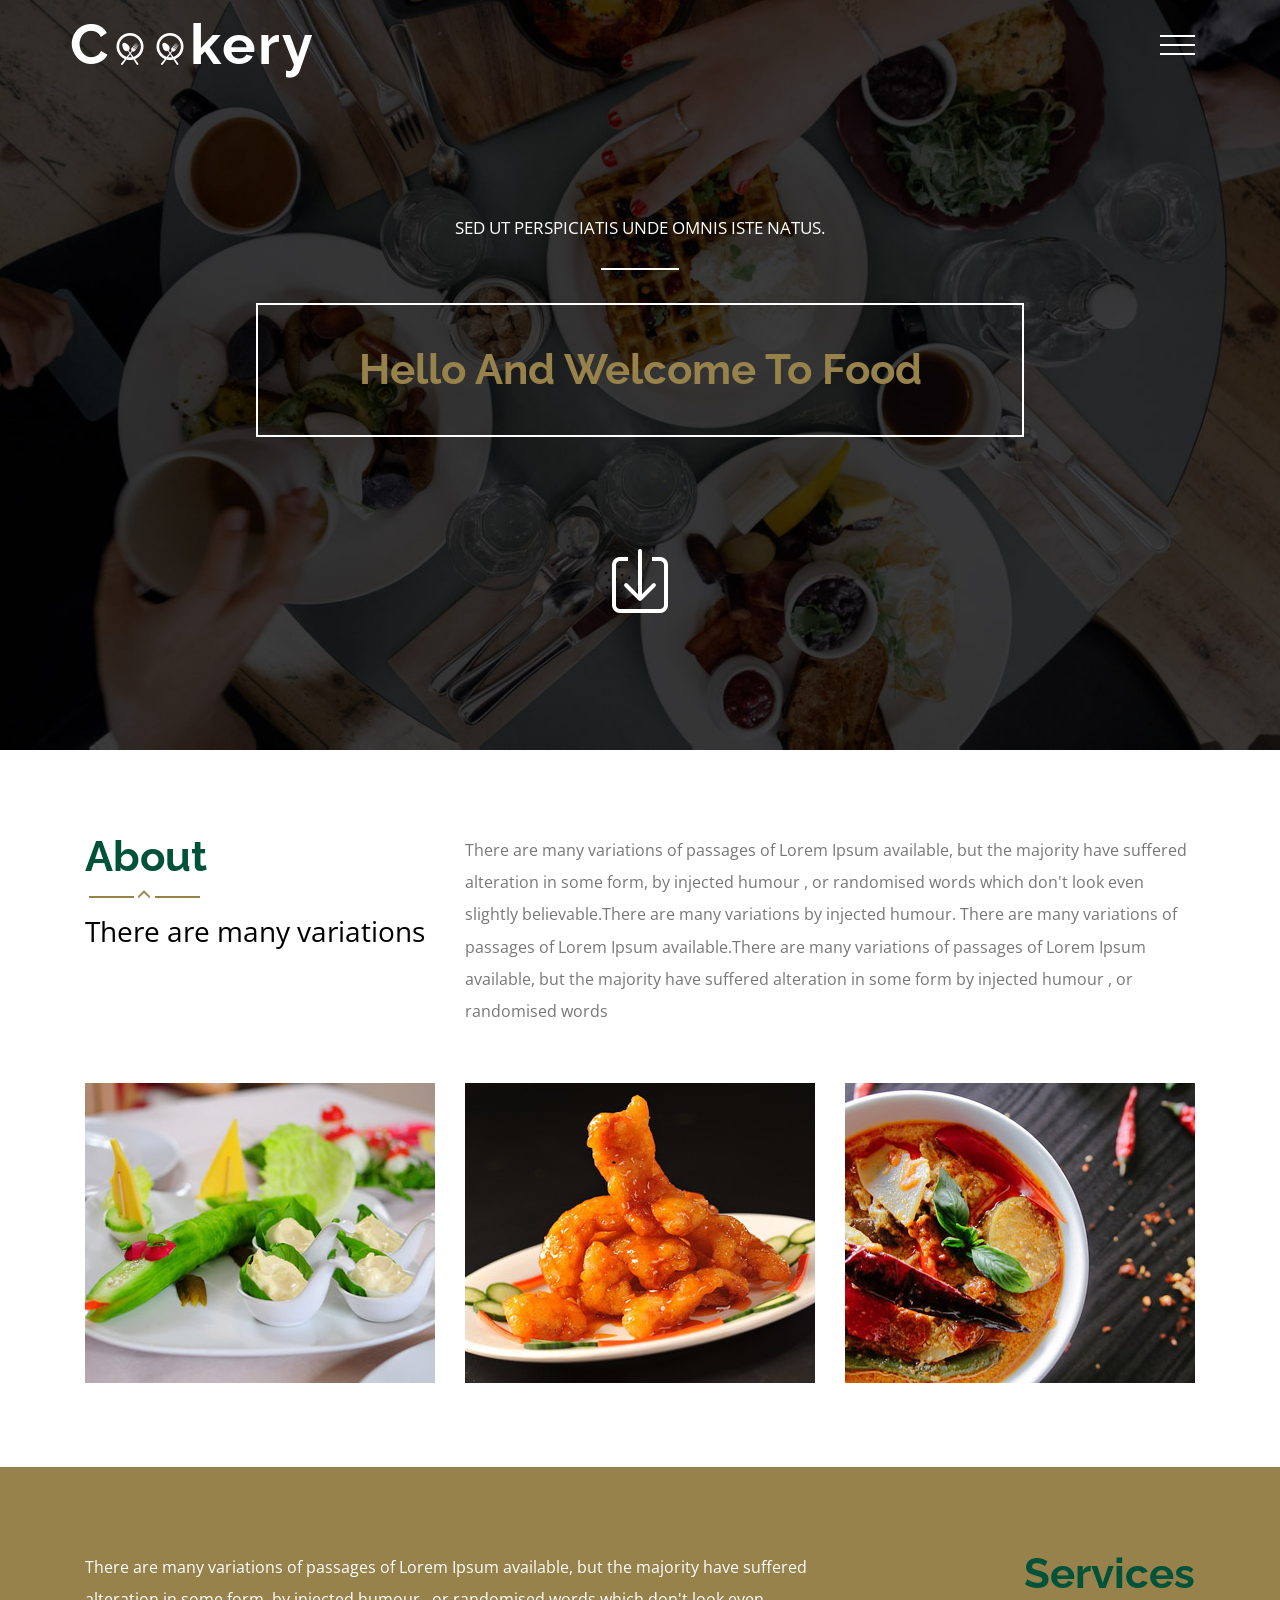
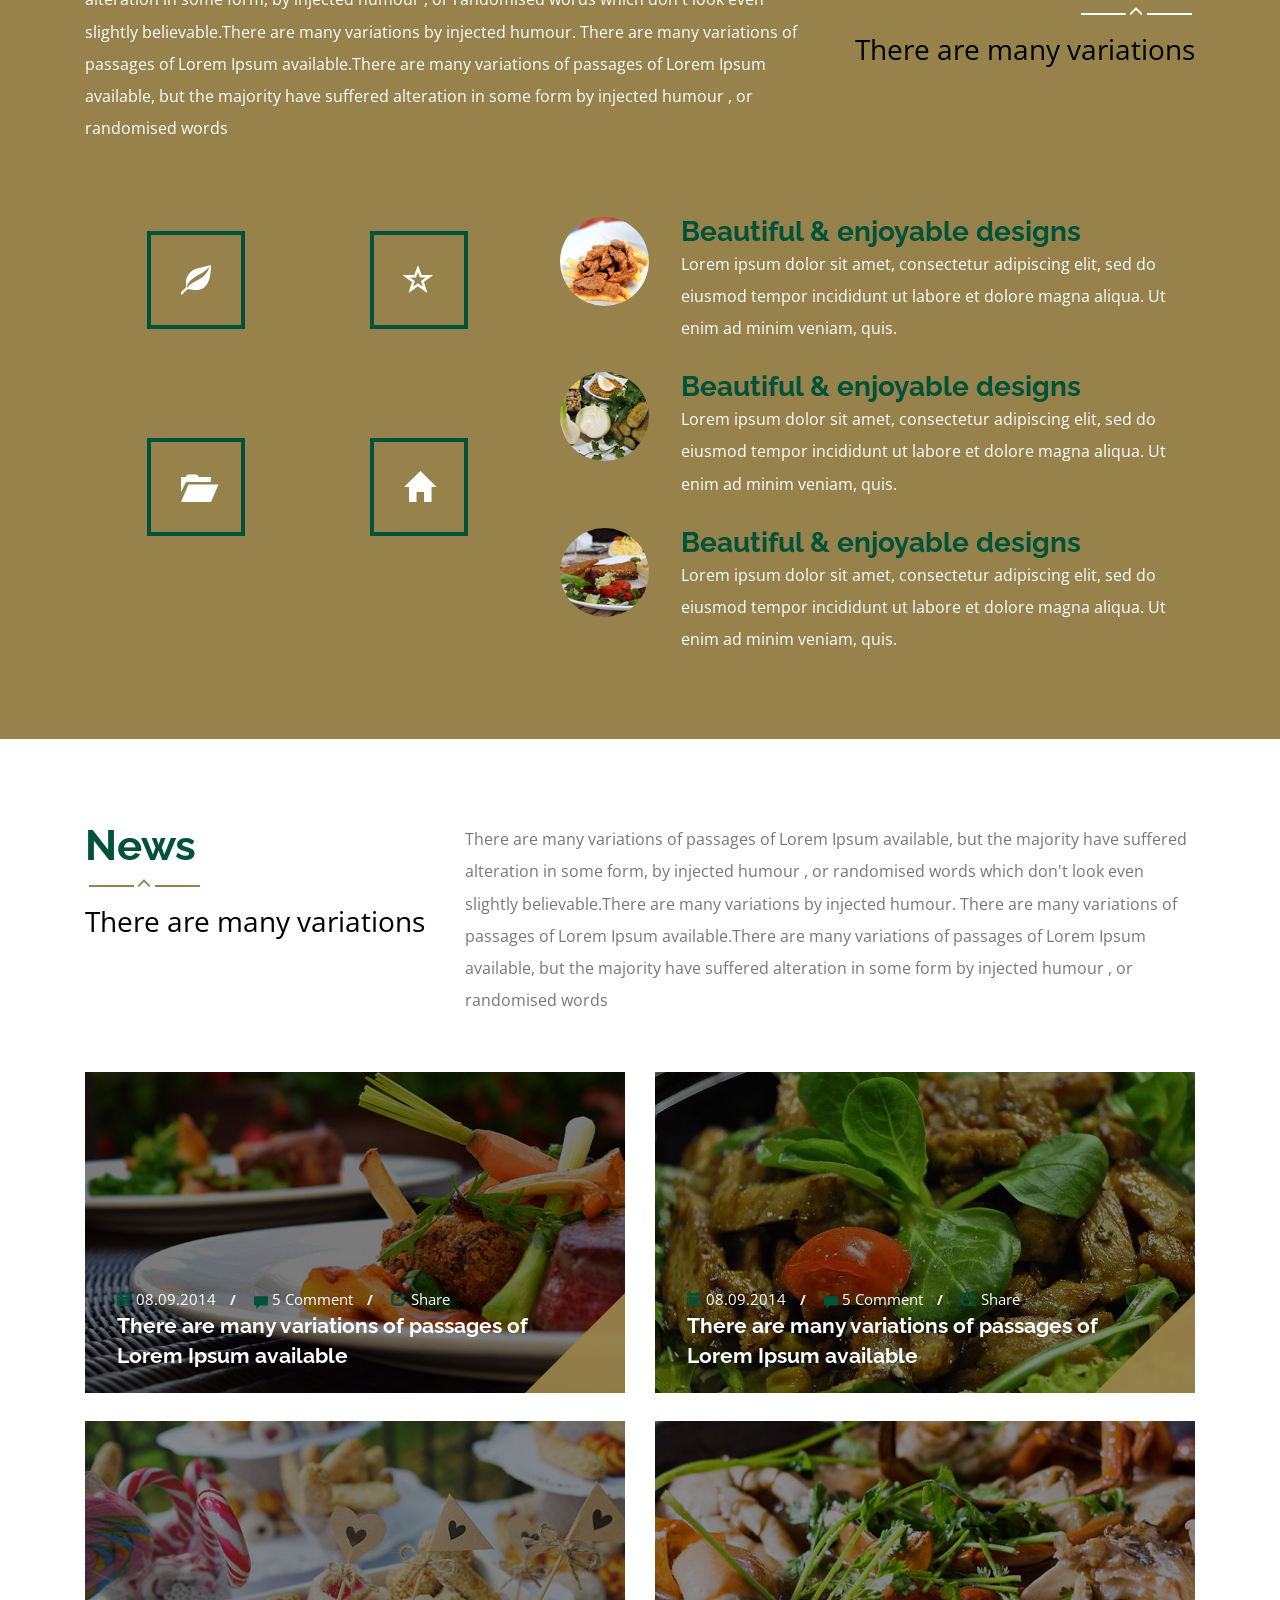
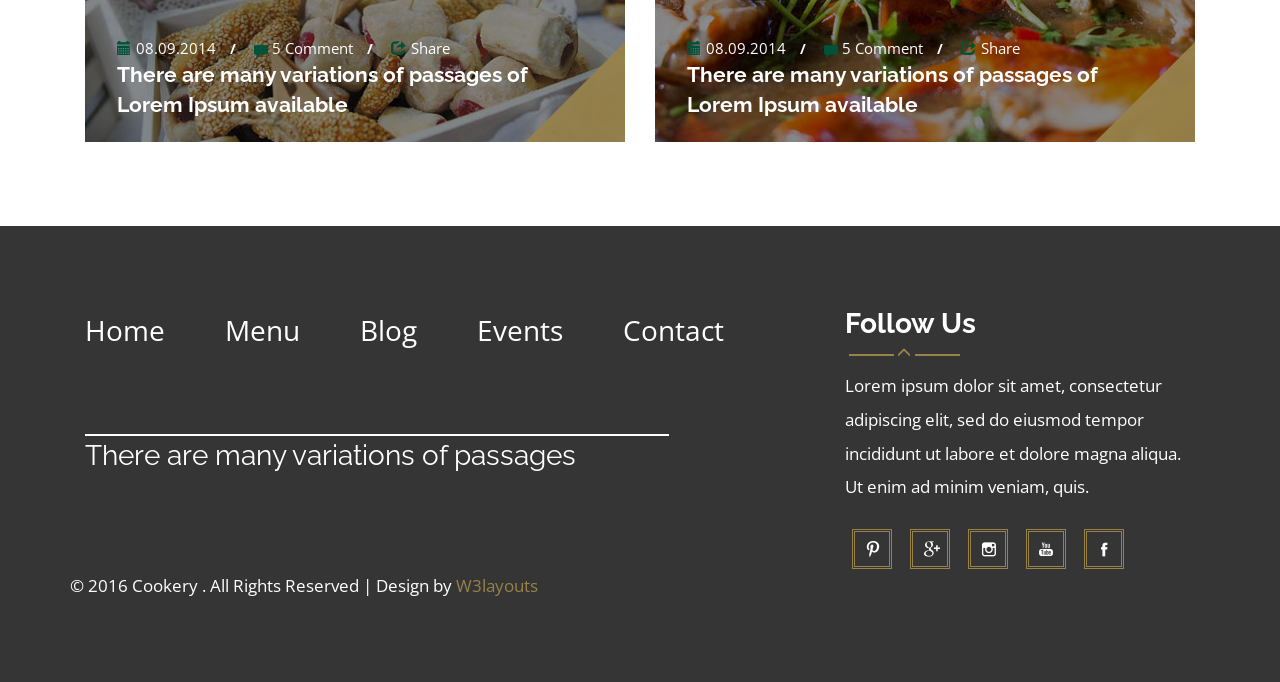
<file: public/eshop-theme/index.html>
<!--A Design by W3layouts 
Author: W3layout
Author URL: http://w3layouts.com
License: Creative Commons Attribution 3.0 Unported
License URL: http://creativecommons.org/licenses/by/3.0/
-->
<!DOCTYPE html>
<html>
<head>
<title>Cookery A Food Category Flat Bootstrap Responsive Website Template | Home :: w3layouts</title>
<link href="css/bootstrap.css" rel="stylesheet" type="text/css" media="all" />
<!-- jQuery (necessary for Bootstrap's JavaScript plugins) -->
<script src="js/jquery.min.js"></script>
<!-- Custom Theme files -->
<!--theme-style-->
<link href="css/style.css" rel="stylesheet" type="text/css" media="all" />	
<!--//theme-style-->
<meta name="viewport" content="width=device-width, initial-scale=1">
<meta http-equiv="Content-Type" content="text/html; charset=utf-8" />
<meta name="keywords" content="Cookery Responsive web template, Bootstrap Web Templates, Flat Web Templates, Android Compatible web template, 
Smartphone Compatible web template, free webdesigns for Nokia, Samsung, LG, SonyEricsson, Motorola web design" />
<script type="application/x-javascript"> addEventListener("load", function() { setTimeout(hideURLbar, 0); }, false); function hideURLbar(){ window.scrollTo(0,1); } </script>
<!---->
<link href='//fonts.googleapis.com/css?family=Raleway:400,200,100,300,500,600,700,800,900' rel='stylesheet' type='text/css'>
<link href='//fonts.googleapis.com/css?family=Open+Sans+Condensed:300,300italic,700' rel='stylesheet' type='text/css'>
<!-- start-smoth-scrolling -->
		<script type="text/javascript" src="js/move-top.js"></script>
		<script type="text/javascript" src="js/easing.js"></script>
		<script type="text/javascript">
			jQuery(document).ready(function($) {
				$(".scroll").click(function(event){		
					event.preventDefault();
					$('html,body').animate({scrollTop:$(this.hash).offset().top},1000);
				});
			});
		</script>
	<!-- start-smoth-scrolling -->
<link href="css/styles.css" rel="stylesheet">
	<link rel="stylesheet" type="text/css" href="css/component.css" />
	<!-- animation-effect -->
<link href="css/animate.min.css" rel="stylesheet"> 
<script src="js/wow.min.js"></script>
<script>
 new WOW().init();
</script>
<!-- //animation-effect -->

</head>
<body>
 <div class="header">
	<div class="container">
		<div class="logo animated wow pulse" data-wow-duration="1000ms" data-wow-delay="500ms">
			<h1><a href="index.html"><span>C</span><img src="images/oo.png" alt=""><img src="images/oo.png" alt="">kery</a></h1>
		</div>
		<div class="nav-icon">		
			<a href="#" class="navicon"></a>
				<div class="toggle">
					<ul class="toggle-menu">
						<li><a class="active" href="index.html">Home</a></li>
						<li><a  href="menu.html">Menu</a></li>
						<li><a  href="blog.html">Blog</a></li>
						<li><a  href="typo.html">Codes</a></li>
						<li><a  href="events.html">Events</a></li>
						<li><a  href="contact.html">Contact</a></li>
					</ul>
				</div>
			<script>
			$('.navicon').on('click', function (e) {
			  e.preventDefault();
			  $(this).toggleClass('navicon--active');
			  $('.toggle').toggleClass('toggle--active');
			});
			</script>
		</div>
	<div class="clearfix"></div>
	</div>
	<!-- start search-->	
		<div class="banner">
			<p class="animated wow fadeInLeft" data-wow-duration="1000ms" data-wow-delay="500ms">Sed ut perspiciatis unde omnis iste natus.</p>
			<label></label>
			<h4 class="animated wow fadeInTop" data-wow-duration="1000ms" data-wow-delay="500ms">Hello And Welcome To Food</h4>
			<a class="scroll down" href="#content-down"><img src="images/down.png" alt=""></a>
		</div>
</div>
<!--content-->
<div class="content" id="content-down">
	<div class="content-top-top">
		<div class="container">
			<div class="content-top">
				<div class="col-md-4 content-left animated wow fadeInLeft" data-wow-duration="1000ms" data-wow-delay="500ms">
					<h3>About</h3>
					<label><i class="glyphicon glyphicon-menu-up"></i></label>
					<span>There are many variations</span>
				</div>
				<div class="col-md-8 content-right animated wow fadeInRight" data-wow-duration="1000ms" data-wow-delay="500ms">
					<p>There are many variations of passages of Lorem Ipsum available, but the majority have suffered alteration in some form, by injected humour , or randomised words which don't look even slightly believable.There are many variations by injected humour. There are many variations of passages of Lorem Ipsum available.There are many variations of passages of Lorem Ipsum available, but the majority have suffered alteration in some form by injected humour , or randomised words</p>
				</div>
				<div class="clearfix"> </div>
			</div>
			<div class="content-mid">
					
				<div class="col-md-4 food-grid animated wow fadeInUp" data-wow-duration="1000ms" data-wow-delay="500ms">
					<div class=" hover-fold">
					  <h4>FOOD</h4>
					  <div class="top">
						<div class="front face"></div>
						<div class="back face">
						<p>There are many variations of passages of Lorem Ipsum available, but the majority have suffered alteration in some form, by injected humour</p>
						</div>
					  </div>
					  <div class="bottom"></div>
					</div>
				</div>
				<div class="col-md-4 food-grid animated wow fadeInLeft" data-wow-duration="1000ms" data-wow-delay="500ms">
					<div class=" hover-fold">
					  <h4>FOOD</h4>
					  <div class="top">
						<div class="front face front1"></div>
						<div class="back face">
						<p>There are many variations of passages of Lorem Ipsum available, but the majority have suffered alteration in some form, by injected humour</p>
						</div>
					  </div>
					  <div class="bottom bottom1"></div>
					</div>
				</div>
				<div class="col-md-4 food-grid animated wow fadeInDown" data-wow-duration="1000ms" data-wow-delay="500ms">
					<div class=" hover-fold">
					  <h4>FOOD</h4>
					  <div class="top">
						<div class="front face front2"></div>
						<div class="back face">
						<p>There are many variations of passages of Lorem Ipsum available, but the majority have suffered alteration in some form, by injected humour</p>
						</div>
					  </div>
					  <div class="bottom bottom2"></div>
					</div>
				</div>
				<div class="clearfix"></div>
			</div>
		</div>
	</div>
<!--services-->
<div class="services">
	<div class="container">
		<div class="services-top">		
			<div class="col-md-8 services-right animated wow fadeInLeft" data-wow-duration="1000ms" data-wow-delay="500ms">
					<p>There are many variations of passages of Lorem Ipsum available, but the majority have suffered alteration in some form, by injected humour , or randomised words which don't look even slightly believable.There are many variations by injected humour. There are many variations of passages of Lorem Ipsum available.There are many variations of passages of Lorem Ipsum available, but the majority have suffered alteration in some form by injected humour , or randomised words</p>
			</div>
			<div class="col-md-4 services-left animated wow fadeInRight" data-wow-duration="1000ms" data-wow-delay="500ms">
				<h3>Services</h3>
				<label><i class="glyphicon glyphicon-menu-up"></i></label>
				<span>There are many variations</span>
			</div>
			<div class="clearfix"> </div>
		</div>
		<div class="service-top">
			<div class="col-md-5 service-top animated wow fadeInLeft" data-wow-duration="1000ms" data-wow-delay="500ms">
				<div class=" service-grid">
					<div class="col-md-6 service-grid1">
						<div class="hi-icon-wrap hi-icon-effect-5 hi-icon-effect-5a">
							<a href="#" class="hi-icon hi-icon-mobile glyphicon glyphicon-leaf"></a>
						</div>
					</div>
					<div class="col-md-6 service-grid1">
						<div class="hi-icon-wrap hi-icon-effect-5 hi-icon-effect-5a">
							<a href="#" class="hi-icon hi-icon-mobile glyphicon glyphicon-star-empty"></a>
						</div>					
						</div>
					<div class="clearfix"> </div>
				</div>
				<div class=" service-grid">
					<div class="col-md-6 service-grid1">
						<div class="hi-icon-wrap hi-icon-effect-5 hi-icon-effect-5a">
							<a href="#" class="hi-icon hi-icon-mobile glyphicon glyphicon-folder-open"></a>
						</div>					
						</div>
					<div class="col-md-6 service-grid1">
						<div class="hi-icon-wrap hi-icon-effect-5 hi-icon-effect-5a">
							<a href="#" class="hi-icon hi-icon-mobile glyphicon glyphicon-home"></a>
						</div>					
						</div>
					<div class="clearfix"> </div>
				</div>
				
			</div>
			<div class="col-md-7 service-bottom animated wow fadeInRight" data-wow-duration="1000ms" data-wow-delay="500ms">
				<div class=" service-bottom1">
					<div class=" ser-bottom">
						<img src="images/sa.jpg" class="img-responsive" alt="">
					</div>
					<div class="ser-top "> 
						<h5>Beautiful &amp; enjoyable designs</h5>
						<p>Lorem ipsum dolor sit amet, consectetur adipiscing elit, sed do eiusmod tempor incididunt ut labore et dolore magna aliqua. Ut enim ad minim veniam, quis.</p>
					</div>
					<div class="clearfix"> </div>
				</div>
				<div class=" service-bottom1">
					<div class=" ser-bottom">
						<img src="images/sa1.jpg" class="img-responsive" alt="">
					</div>
					<div class="ser-top "> 
						<h5>Beautiful &amp; enjoyable designs</h5>
						<p>Lorem ipsum dolor sit amet, consectetur adipiscing elit, sed do eiusmod tempor incididunt ut labore et dolore magna aliqua. Ut enim ad minim veniam, quis.</p>
					</div>
					<div class="clearfix"> </div>
				</div>
				<div class=" service-bottom1">
					<div class=" ser-bottom">
						<img src="images/sa2.jpg" class="img-responsive" alt="">
					</div>
					<div class="ser-top "> 
						<h5>Beautiful &amp; enjoyable designs</h5>
						<p>Lorem ipsum dolor sit amet, consectetur adipiscing elit, sed do eiusmod tempor incididunt ut labore et dolore magna aliqua. Ut enim ad minim veniam, quis.</p>
					</div>
					<div class="clearfix"> </div>
				</div>
			</div>
			<div class="clearfix"> </div>
		</div>
	</div>
</div>
<!--//services-->
<!--news-->
	<div class="content-top-top">
		<div class="container">
			<div class="content-top">
				<div class="col-md-4 content-left animated wow fadeInLeft" data-wow-duration="1000ms" data-wow-delay="500ms">
					<h3>News</h3>
					<label><i class="glyphicon glyphicon-menu-up"></i></label>
					<span>There are many variations</span>
				</div>
				<div class="col-md-8 content-right animated wow fadeInRight" data-wow-duration="1000ms" data-wow-delay="500ms">
					<p>There are many variations of passages of Lorem Ipsum available, but the majority have suffered alteration in some form, by injected humour , or randomised words which don't look even slightly believable.There are many variations by injected humour. There are many variations of passages of Lorem Ipsum available.There are many variations of passages of Lorem Ipsum available, but the majority have suffered alteration in some form by injected humour , or randomised words</p>
				</div>
				<div class="clearfix"> </div>
			</div>
			<div class="news-bottom">
				<div class="news-bot">
					<div class="col-md-6 news-bottom1 animated wow fadeInUp" data-wow-duration="1000ms" data-wow-delay="500ms">
						<a href="single.html">
							<div class="content-item">
								<div class="overlay"></div>
								<div class=" news-bottom2">
									<ul class="grid-news">
										<li><span><i class="glyphicon glyphicon-calendar"> </i>08.09.2014</span><b>/</b></li>
										<li><span><i class="glyphicon glyphicon-comment"> </i>5 Comment</span><b>/</b></li>
										<li><span><i class="glyphicon glyphicon-share"> </i>Share</span></li>
									</ul>
									<p>There are many variations of passages of Lorem Ipsum available</p>
								</div>
							</div>
						</a>
					</div>
					<div class="col-md-6 news-bottom1 animated wow fadeInRight" data-wow-duration="1000ms" data-wow-delay="500ms">
						<a href="single.html">
							<div class="content-item content-item1">
								<div class="overlay"></div>
								<div class=" news-bottom2">
									<ul class="grid-news">
											<li><span><i class="glyphicon glyphicon-calendar"> </i>08.09.2014</span><b>/</b></li>
											<li><span><i class="glyphicon glyphicon-comment"> </i>5 Comment</span><b>/</b></li>
											<li><span><i class="glyphicon glyphicon-share"> </i>Share</span></li>
										</ul>
									<p>There are many variations of passages of Lorem Ipsum available</p>
								</div>
							</div>
						</a>
					</div>
					<div class="clearfix"> </div>
				</div>
				<div class="news-bot">
					<div class="col-md-6 news-bottom1">
						<a href="single.html">
							<div class="content-item content-item2 animated wow fadeInLeft" data-wow-duration="1000ms" data-wow-delay="500ms">
								<div class="overlay"></div>
								<div class=" news-bottom2">
									<ul class="grid-news">
											<li><span><i class="glyphicon glyphicon-calendar"> </i>08.09.2014</span><b>/</b></li>
											<li><span><i class="glyphicon glyphicon-comment"> </i>5 Comment</span><b>/</b></li>
											<li><span><i class="glyphicon glyphicon-share"> </i>Share</span></li>
										</ul>
									<p>There are many variations of passages of Lorem Ipsum available</p>
								</div>
							</div>
						</a>
					</div>
					<div class="col-md-6 news-bottom1 animated wow fadeInDown" data-wow-duration="1000ms" data-wow-delay="500ms">
						<a href="single.html">
							<div class="content-item content-item3">
								<div class="overlay"></div>
								<div class=" news-bottom2">
									<ul class="grid-news">
											<li><span><i class="glyphicon glyphicon-calendar"> </i>08.09.2014</span><b>/</b></li>
											<li><span><i class="glyphicon glyphicon-comment"> </i>5 Comment</span><b>/</b></li>
											<li><span><i class="glyphicon glyphicon-share"> </i>Share</span></li>
										</ul>
									<p>There are many variations of passages of Lorem Ipsum available</p>
								</div>
							</div>
						</a>
					</div>
					<div class="clearfix"> </div>
				</div>
			
			</div>
		</div>
	</div>
<!--//news-->
</div>
<!--footer-->
	<div class="footer">
		<div class="container">
			<div class="footer-head">
				<div class="col-md-8 footer-top animated wow fadeInRight" data-wow-duration="1000ms" data-wow-delay="500ms">
					<ul class=" in">
						<li><a href="index.html">Home</a></li>
						<li><a  href="menu.html">Menu</a></li>
						<li><a  href="blog.html">Blog</a></li>
						<li><a  href="events.html">Events</a></li>
						<li><a  href="contact.html">Contact</a></li>
					</ul>					
						<span>There are many variations of passages</span>
				</div>
				<div class="col-md-4 footer-bottom  animated wow fadeInLeft" data-wow-duration="1000ms" data-wow-delay="500ms">
					<h2>Follow Us</h2>
					<label><i class="glyphicon glyphicon-menu-up"></i></label>
					<p>Lorem ipsum dolor sit amet, consectetur adipiscing elit, sed do eiusmod tempor incididunt ut labore et dolore magna aliqua. Ut enim ad minim veniam, quis.</p>
					<ul class="social-ic">
						<li><a href="#"><i></i></a></li>
						<li><a href="#"><i class="ic"></i></a></li>
						<li><a href="#"><i class="ic1"></i></a></li>
						<li><a href="#"><i class="ic2"></i></a></li>
						<li><a href="#"><i class="ic3"></i></a></li>
					</ul>

				</div>
			<div class="clearfix"> </div>
					
			</div>
			<p class="footer-class animated wow bounce" data-wow-duration="1000ms" data-wow-delay="500ms">&copy; 2016 Cookery . All Rights Reserved | Design by  <a href="http://w3layouts.com/" target="_blank">W3layouts</a> </p>
		</div>
	</div>		
	<!--//footer-->
</body>
</html>
</file>
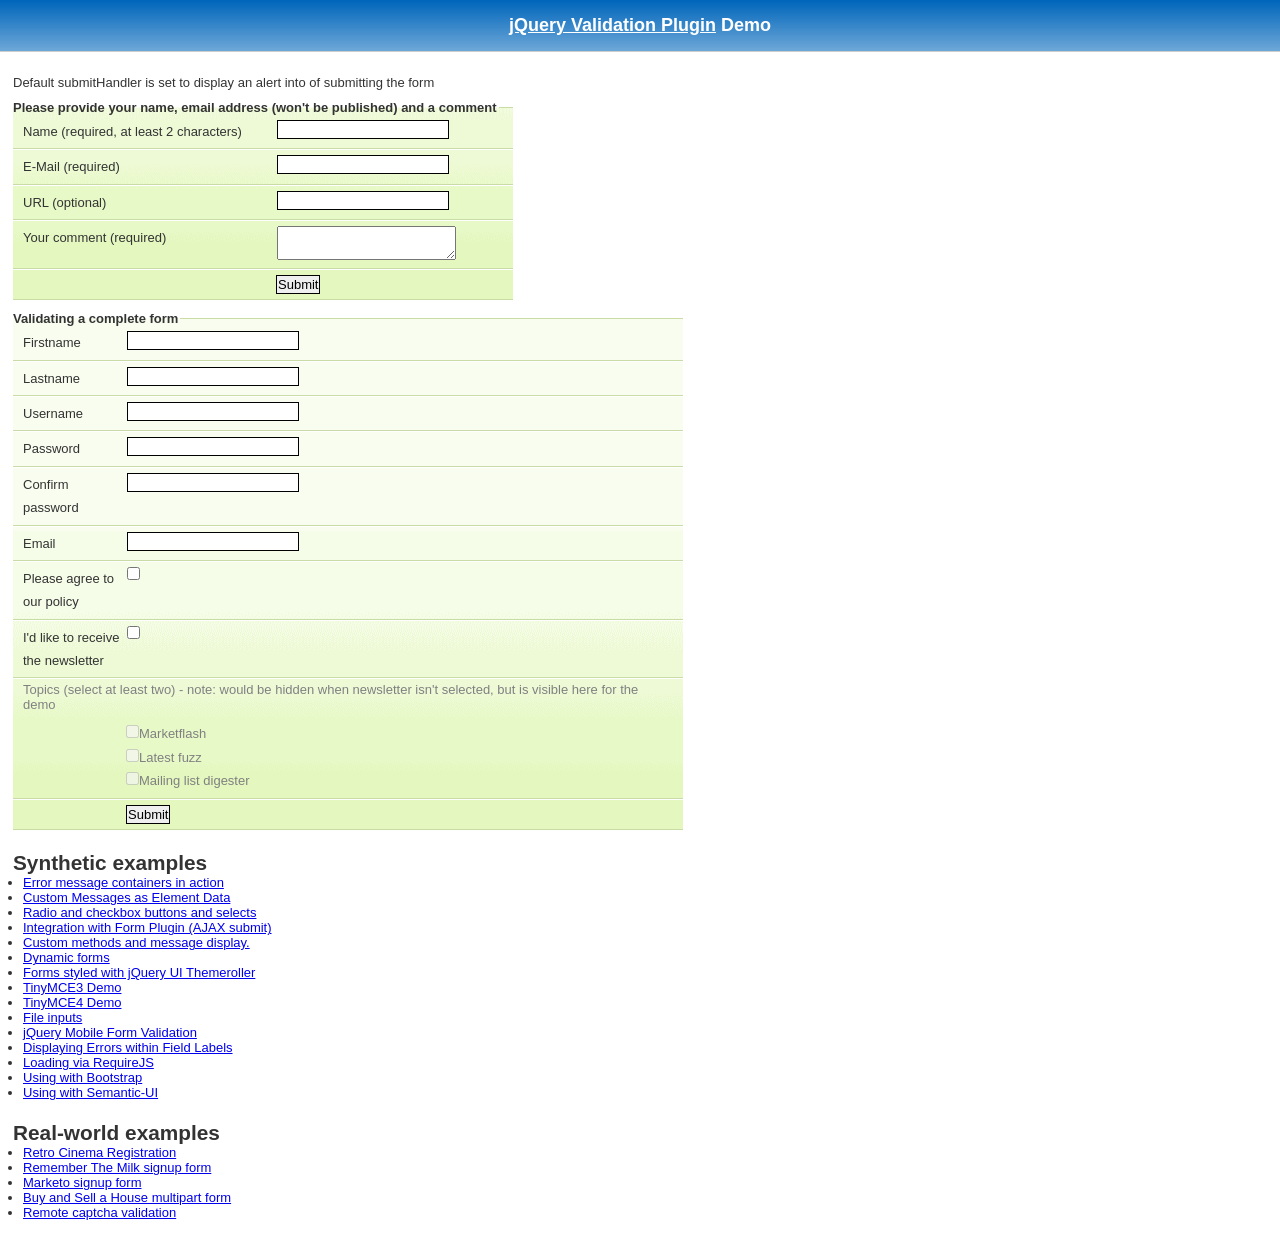
<file: public/jquery-validation-1.17.0/demo/index.html>
<!DOCTYPE html>
<html lang="en">
<head>
	<meta charset="utf-8">
	<title>jQuery validation plug-in - main demo</title>
	<link rel="stylesheet" href="css/screen.css">
	<script src="../lib/jquery.js"></script>
	<script src="../dist/jquery.validate.js"></script>
	<script>
	$.validator.setDefaults({
		submitHandler: function() {
			alert("submitted!");
		}
	});

	$().ready(function() {
		// validate the comment form when it is submitted
		$("#commentForm").validate();

		// validate signup form on keyup and submit
		$("#signupForm").validate({
			rules: {
				firstname: "required",
				lastname: "required",
				username: {
					required: true,
					minlength: 2
				},
				password: {
					required: true,
					minlength: 5
				},
				confirm_password: {
					required: true,
					minlength: 5,
					equalTo: "#password"
				},
				email: {
					required: true,
					email: true
				},
				topic: {
					required: "#newsletter:checked",
					minlength: 2
				},
				agree: "required"
			},
			messages: {
				firstname: "Please enter your firstname",
				lastname: "Please enter your lastname",
				username: {
					required: "Please enter a username",
					minlength: "Your username must consist of at least 2 characters"
				},
				password: {
					required: "Please provide a password",
					minlength: "Your password must be at least 5 characters long"
				},
				confirm_password: {
					required: "Please provide a password",
					minlength: "Your password must be at least 5 characters long",
					equalTo: "Please enter the same password as above"
				},
				email: "Please enter a valid email address",
				agree: "Please accept our policy",
				topic: "Please select at least 2 topics"
			}
		});

		// propose username by combining first- and lastname
		$("#username").focus(function() {
			var firstname = $("#firstname").val();
			var lastname = $("#lastname").val();
			if (firstname && lastname && !this.value) {
				this.value = firstname + "." + lastname;
			}
		});

		//code to hide topic selection, disable for demo
		var newsletter = $("#newsletter");
		// newsletter topics are optional, hide at first
		var inital = newsletter.is(":checked");
		var topics = $("#newsletter_topics")[inital ? "removeClass" : "addClass"]("gray");
		var topicInputs = topics.find("input").attr("disabled", !inital);
		// show when newsletter is checked
		newsletter.click(function() {
			topics[this.checked ? "removeClass" : "addClass"]("gray");
			topicInputs.attr("disabled", !this.checked);
		});
	});
	</script>
	<style>
	#commentForm {
		width: 500px;
	}
	#commentForm label {
		width: 250px;
	}
	#commentForm label.error, #commentForm input.submit {
		margin-left: 253px;
	}
	#signupForm {
		width: 670px;
	}
	#signupForm label.error {
		margin-left: 10px;
		width: auto;
		display: inline;
	}
	#newsletter_topics label.error {
		display: none;
		margin-left: 103px;
	}
	</style>
</head>
<body>
<h1 id="banner"><a href="https://jqueryvalidation.org/">jQuery Validation Plugin</a> Demo</h1>
<div id="main">
	<p>Default submitHandler is set to display an alert into of submitting the form</p>
	<form class="cmxform" id="commentForm" method="get" action="">
		<fieldset>
			<legend>Please provide your name, email address (won't be published) and a comment</legend>
			<p>
				<label for="cname">Name (required, at least 2 characters)</label>
				<input id="cname" name="name" minlength="2" type="text" required>
			</p>
			<p>
				<label for="cemail">E-Mail (required)</label>
				<input id="cemail" type="email" name="email" required>
			</p>
			<p>
				<label for="curl">URL (optional)</label>
				<input id="curl" type="url" name="url">
			</p>
			<p>
				<label for="ccomment">Your comment (required)</label>
				<textarea id="ccomment" name="comment" required></textarea>
			</p>
			<p>
				<input class="submit" type="submit" value="Submit">
			</p>
		</fieldset>
	</form>
	<form class="cmxform" id="signupForm" method="get" action="">
		<fieldset>
			<legend>Validating a complete form</legend>
			<p>
				<label for="firstname">Firstname</label>
				<input id="firstname" name="firstname" type="text">
			</p>
			<p>
				<label for="lastname">Lastname</label>
				<input id="lastname" name="lastname" type="text">
			</p>
			<p>
				<label for="username">Username</label>
				<input id="username" name="username" type="text">
			</p>
			<p>
				<label for="password">Password</label>
				<input id="password" name="password" type="password">
			</p>
			<p>
				<label for="confirm_password">Confirm password</label>
				<input id="confirm_password" name="confirm_password" type="password">
			</p>
			<p>
				<label for="email">Email</label>
				<input id="email" name="email" type="email">
			</p>
			<p>
				<label for="agree">Please agree to our policy</label>
				<input type="checkbox" class="checkbox" id="agree" name="agree">
			</p>
			<p>
				<label for="newsletter">I'd like to receive the newsletter</label>
				<input type="checkbox" class="checkbox" id="newsletter" name="newsletter">
			</p>
			<fieldset id="newsletter_topics">
				<legend>Topics (select at least two) - note: would be hidden when newsletter isn't selected, but is visible here for the demo</legend>
				<label for="topic_marketflash">
					<input type="checkbox" id="topic_marketflash" value="marketflash" name="topic">Marketflash
				</label>
				<label for="topic_fuzz">
					<input type="checkbox" id="topic_fuzz" value="fuzz" name="topic">Latest fuzz
				</label>
				<label for="topic_digester">
					<input type="checkbox" id="topic_digester" value="digester" name="topic">Mailing list digester
				</label>
				<label for="topic" class="error">Please select at least two topics you'd like to receive.</label>
			</fieldset>
			<p>
				<input class="submit" type="submit" value="Submit">
			</p>
		</fieldset>
	</form>
	<h3>Synthetic examples</h3>
	<ul>
		<li><a href="errorcontainer-demo.html">Error message containers in action</a>
		</li>
		<li><a href="custom-messages-data-demo.html">Custom Messages as Element Data</a>
		</li>
		<li><a href="radio-checkbox-select-demo.html">Radio and checkbox buttons and selects</a>
		</li>
		<li><a href="ajaxSubmit-integration-demo.html">Integration with Form Plugin (AJAX submit)</a>
		</li>
		<li><a href="custom-methods-demo.html">Custom methods and message display.</a>
		</li>
		<li><a href="dynamic-totals.html">Dynamic forms</a>
		</li>
		<li><a href="themerollered.html">Forms styled with jQuery UI Themeroller</a>
		</li>
		<li><a href="tinymce/">TinyMCE3 Demo</a>
		</li>
		<li><a href="tinymce4/">TinyMCE4 Demo</a>
		</li>
		<li><a href="file_input.html">File inputs</a>
		</li>
		<li><a href="jquerymobile.html">jQuery Mobile Form Validation</a>
		</li>
		<li><a href="errors-within-labels.html">Displaying Errors within Field Labels</a>
		</li>
		<li><a href="requirejs/index.html">Loading via RequireJS</a>
		</li>
		<li><a href="bootstrap/index.html">Using with Bootstrap</a>
		</li>
		<li><a href="semantic-ui/index.html">Using with Semantic-UI</a>
		</li>
	</ul>
	<h3>Real-world examples</h3>
	<ul>
		<li><a href="cinema/">Retro Cinema Registration</a></li>
		<li><a href="milk/">Remember The Milk signup form</a></li>
		<li><a href="marketo/">Marketo signup form</a></li>
		<li><a href="multipart/">Buy and Sell a House multipart form</a></li>
		<li><a href="captcha/">Remote captcha validation</a></li>
	</ul>
</div>
</body>
</html>
</file>
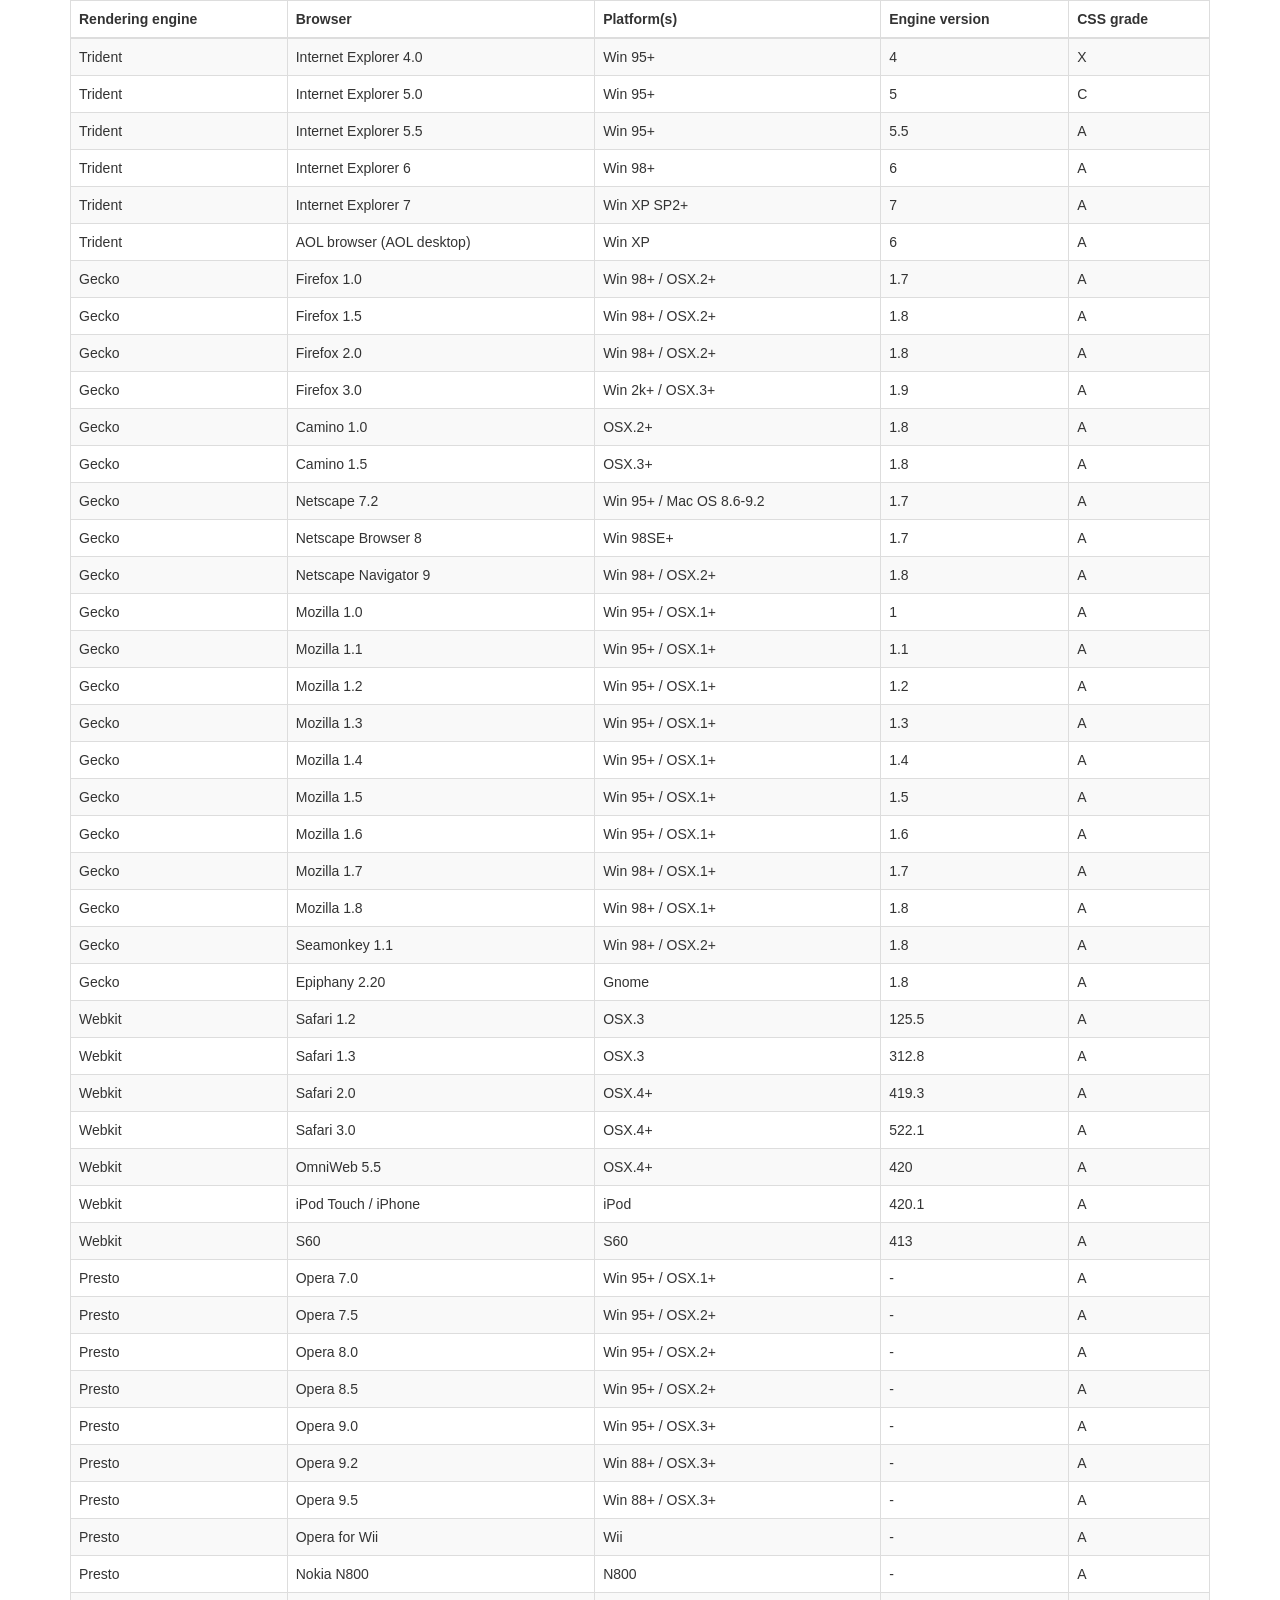
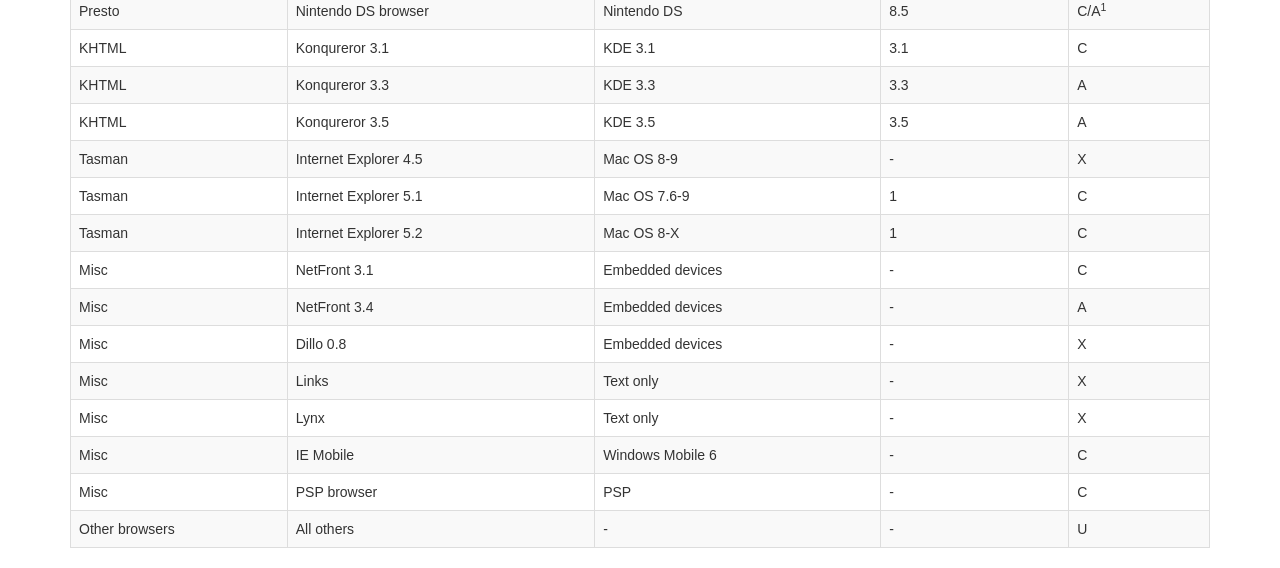
<file: public/vendor/datatables-plugins/index.html>
<!DOCTYPE HTML PUBLIC "-//W3C//DTD HTML 4.01//EN" "http://www.w3.org/TR/html4/strict.dtd">
<html>
	<head>
		<meta http-equiv="content-type" content="text/html; charset=utf-8" />
		
		<title>DataTables Bootstrap 3 example</title>

		<link rel="stylesheet" type="text/css" href="//maxcdn.bootstrapcdn.com/bootstrap/3.3.0/css/bootstrap.min.css">
		<link rel="stylesheet" type="text/css" href="dataTables.bootstrap.css">

		<script type="text/javascript" language="javascript" src="//code.jquery.com/jquery-1.11.1.min.js"></script>
		<script type="text/javascript" language="javascript" src="//cdn.datatables.net/1.10.3/js/jquery.dataTables.min.js"></script>
		<script type="text/javascript" language="javascript" src="dataTables.bootstrap.js"></script>
		<script type="text/javascript" charset="utf-8">
			$(document).ready(function() {
				$('#example').dataTable();
			} );
		</script>
	</head>
	<body>
		<div class="container">
			
<table cellpadding="0" cellspacing="0" border="0" class="table table-striped table-bordered" id="example">
	<thead>
		<tr>
			<th>Rendering engine</th>
			<th>Browser</th>
			<th>Platform(s)</th>
			<th>Engine version</th>
			<th>CSS grade</th>
		</tr>
	</thead>
	<tbody>
		<tr class="odd gradeX">
			<td>Trident</td>
			<td>Internet
				 Explorer 4.0</td>
			<td>Win 95+</td>
			<td class="center"> 4</td>
			<td class="center">X</td>
		</tr>
		<tr class="even gradeC">
			<td>Trident</td>
			<td>Internet
				 Explorer 5.0</td>
			<td>Win 95+</td>
			<td class="center">5</td>
			<td class="center">C</td>
		</tr>
		<tr class="odd gradeA">
			<td>Trident</td>
			<td>Internet
				 Explorer 5.5</td>
			<td>Win 95+</td>
			<td class="center">5.5</td>
			<td class="center">A</td>
		</tr>
		<tr class="even gradeA">
			<td>Trident</td>
			<td>Internet
				 Explorer 6</td>
			<td>Win 98+</td>
			<td class="center">6</td>
			<td class="center">A</td>
		</tr>
		<tr class="odd gradeA">
			<td>Trident</td>
			<td>Internet Explorer 7</td>
			<td>Win XP SP2+</td>
			<td class="center">7</td>
			<td class="center">A</td>
		</tr>
		<tr class="even gradeA">
			<td>Trident</td>
			<td>AOL browser (AOL desktop)</td>
			<td>Win XP</td>
			<td class="center">6</td>
			<td class="center">A</td>
		</tr>
		<tr class="gradeA">
			<td>Gecko</td>
			<td>Firefox 1.0</td>
			<td>Win 98+ / OSX.2+</td>
			<td class="center">1.7</td>
			<td class="center">A</td>
		</tr>
		<tr class="gradeA">
			<td>Gecko</td>
			<td>Firefox 1.5</td>
			<td>Win 98+ / OSX.2+</td>
			<td class="center">1.8</td>
			<td class="center">A</td>
		</tr>
		<tr class="gradeA">
			<td>Gecko</td>
			<td>Firefox 2.0</td>
			<td>Win 98+ / OSX.2+</td>
			<td class="center">1.8</td>
			<td class="center">A</td>
		</tr>
		<tr class="gradeA">
			<td>Gecko</td>
			<td>Firefox 3.0</td>
			<td>Win 2k+ / OSX.3+</td>
			<td class="center">1.9</td>
			<td class="center">A</td>
		</tr>
		<tr class="gradeA">
			<td>Gecko</td>
			<td>Camino 1.0</td>
			<td>OSX.2+</td>
			<td class="center">1.8</td>
			<td class="center">A</td>
		</tr>
		<tr class="gradeA">
			<td>Gecko</td>
			<td>Camino 1.5</td>
			<td>OSX.3+</td>
			<td class="center">1.8</td>
			<td class="center">A</td>
		</tr>
		<tr class="gradeA">
			<td>Gecko</td>
			<td>Netscape 7.2</td>
			<td>Win 95+ / Mac OS 8.6-9.2</td>
			<td class="center">1.7</td>
			<td class="center">A</td>
		</tr>
		<tr class="gradeA">
			<td>Gecko</td>
			<td>Netscape Browser 8</td>
			<td>Win 98SE+</td>
			<td class="center">1.7</td>
			<td class="center">A</td>
		</tr>
		<tr class="gradeA">
			<td>Gecko</td>
			<td>Netscape Navigator 9</td>
			<td>Win 98+ / OSX.2+</td>
			<td class="center">1.8</td>
			<td class="center">A</td>
		</tr>
		<tr class="gradeA">
			<td>Gecko</td>
			<td>Mozilla 1.0</td>
			<td>Win 95+ / OSX.1+</td>
			<td class="center">1</td>
			<td class="center">A</td>
		</tr>
		<tr class="gradeA">
			<td>Gecko</td>
			<td>Mozilla 1.1</td>
			<td>Win 95+ / OSX.1+</td>
			<td class="center">1.1</td>
			<td class="center">A</td>
		</tr>
		<tr class="gradeA">
			<td>Gecko</td>
			<td>Mozilla 1.2</td>
			<td>Win 95+ / OSX.1+</td>
			<td class="center">1.2</td>
			<td class="center">A</td>
		</tr>
		<tr class="gradeA">
			<td>Gecko</td>
			<td>Mozilla 1.3</td>
			<td>Win 95+ / OSX.1+</td>
			<td class="center">1.3</td>
			<td class="center">A</td>
		</tr>
		<tr class="gradeA">
			<td>Gecko</td>
			<td>Mozilla 1.4</td>
			<td>Win 95+ / OSX.1+</td>
			<td class="center">1.4</td>
			<td class="center">A</td>
		</tr>
		<tr class="gradeA">
			<td>Gecko</td>
			<td>Mozilla 1.5</td>
			<td>Win 95+ / OSX.1+</td>
			<td class="center">1.5</td>
			<td class="center">A</td>
		</tr>
		<tr class="gradeA">
			<td>Gecko</td>
			<td>Mozilla 1.6</td>
			<td>Win 95+ / OSX.1+</td>
			<td class="center">1.6</td>
			<td class="center">A</td>
		</tr>
		<tr class="gradeA">
			<td>Gecko</td>
			<td>Mozilla 1.7</td>
			<td>Win 98+ / OSX.1+</td>
			<td class="center">1.7</td>
			<td class="center">A</td>
		</tr>
		<tr class="gradeA">
			<td>Gecko</td>
			<td>Mozilla 1.8</td>
			<td>Win 98+ / OSX.1+</td>
			<td class="center">1.8</td>
			<td class="center">A</td>
		</tr>
		<tr class="gradeA">
			<td>Gecko</td>
			<td>Seamonkey 1.1</td>
			<td>Win 98+ / OSX.2+</td>
			<td class="center">1.8</td>
			<td class="center">A</td>
		</tr>
		<tr class="gradeA">
			<td>Gecko</td>
			<td>Epiphany 2.20</td>
			<td>Gnome</td>
			<td class="center">1.8</td>
			<td class="center">A</td>
		</tr>
		<tr class="gradeA">
			<td>Webkit</td>
			<td>Safari 1.2</td>
			<td>OSX.3</td>
			<td class="center">125.5</td>
			<td class="center">A</td>
		</tr>
		<tr class="gradeA">
			<td>Webkit</td>
			<td>Safari 1.3</td>
			<td>OSX.3</td>
			<td class="center">312.8</td>
			<td class="center">A</td>
		</tr>
		<tr class="gradeA">
			<td>Webkit</td>
			<td>Safari 2.0</td>
			<td>OSX.4+</td>
			<td class="center">419.3</td>
			<td class="center">A</td>
		</tr>
		<tr class="gradeA">
			<td>Webkit</td>
			<td>Safari 3.0</td>
			<td>OSX.4+</td>
			<td class="center">522.1</td>
			<td class="center">A</td>
		</tr>
		<tr class="gradeA">
			<td>Webkit</td>
			<td>OmniWeb 5.5</td>
			<td>OSX.4+</td>
			<td class="center">420</td>
			<td class="center">A</td>
		</tr>
		<tr class="gradeA">
			<td>Webkit</td>
			<td>iPod Touch / iPhone</td>
			<td>iPod</td>
			<td class="center">420.1</td>
			<td class="center">A</td>
		</tr>
		<tr class="gradeA">
			<td>Webkit</td>
			<td>S60</td>
			<td>S60</td>
			<td class="center">413</td>
			<td class="center">A</td>
		</tr>
		<tr class="gradeA">
			<td>Presto</td>
			<td>Opera 7.0</td>
			<td>Win 95+ / OSX.1+</td>
			<td class="center">-</td>
			<td class="center">A</td>
		</tr>
		<tr class="gradeA">
			<td>Presto</td>
			<td>Opera 7.5</td>
			<td>Win 95+ / OSX.2+</td>
			<td class="center">-</td>
			<td class="center">A</td>
		</tr>
		<tr class="gradeA">
			<td>Presto</td>
			<td>Opera 8.0</td>
			<td>Win 95+ / OSX.2+</td>
			<td class="center">-</td>
			<td class="center">A</td>
		</tr>
		<tr class="gradeA">
			<td>Presto</td>
			<td>Opera 8.5</td>
			<td>Win 95+ / OSX.2+</td>
			<td class="center">-</td>
			<td class="center">A</td>
		</tr>
		<tr class="gradeA">
			<td>Presto</td>
			<td>Opera 9.0</td>
			<td>Win 95+ / OSX.3+</td>
			<td class="center">-</td>
			<td class="center">A</td>
		</tr>
		<tr class="gradeA">
			<td>Presto</td>
			<td>Opera 9.2</td>
			<td>Win 88+ / OSX.3+</td>
			<td class="center">-</td>
			<td class="center">A</td>
		</tr>
		<tr class="gradeA">
			<td>Presto</td>
			<td>Opera 9.5</td>
			<td>Win 88+ / OSX.3+</td>
			<td class="center">-</td>
			<td class="center">A</td>
		</tr>
		<tr class="gradeA">
			<td>Presto</td>
			<td>Opera for Wii</td>
			<td>Wii</td>
			<td class="center">-</td>
			<td class="center">A</td>
		</tr>
		<tr class="gradeA">
			<td>Presto</td>
			<td>Nokia N800</td>
			<td>N800</td>
			<td class="center">-</td>
			<td class="center">A</td>
		</tr>
		<tr class="gradeA">
			<td>Presto</td>
			<td>Nintendo DS browser</td>
			<td>Nintendo DS</td>
			<td class="center">8.5</td>
			<td class="center">C/A<sup>1</sup></td>
		</tr>
		<tr class="gradeC">
			<td>KHTML</td>
			<td>Konqureror 3.1</td>
			<td>KDE 3.1</td>
			<td class="center">3.1</td>
			<td class="center">C</td>
		</tr>
		<tr class="gradeA">
			<td>KHTML</td>
			<td>Konqureror 3.3</td>
			<td>KDE 3.3</td>
			<td class="center">3.3</td>
			<td class="center">A</td>
		</tr>
		<tr class="gradeA">
			<td>KHTML</td>
			<td>Konqureror 3.5</td>
			<td>KDE 3.5</td>
			<td class="center">3.5</td>
			<td class="center">A</td>
		</tr>
		<tr class="gradeX">
			<td>Tasman</td>
			<td>Internet Explorer 4.5</td>
			<td>Mac OS 8-9</td>
			<td class="center">-</td>
			<td class="center">X</td>
		</tr>
		<tr class="gradeC">
			<td>Tasman</td>
			<td>Internet Explorer 5.1</td>
			<td>Mac OS 7.6-9</td>
			<td class="center">1</td>
			<td class="center">C</td>
		</tr>
		<tr class="gradeC">
			<td>Tasman</td>
			<td>Internet Explorer 5.2</td>
			<td>Mac OS 8-X</td>
			<td class="center">1</td>
			<td class="center">C</td>
		</tr>
		<tr class="gradeA">
			<td>Misc</td>
			<td>NetFront 3.1</td>
			<td>Embedded devices</td>
			<td class="center">-</td>
			<td class="center">C</td>
		</tr>
		<tr class="gradeA">
			<td>Misc</td>
			<td>NetFront 3.4</td>
			<td>Embedded devices</td>
			<td class="center">-</td>
			<td class="center">A</td>
		</tr>
		<tr class="gradeX">
			<td>Misc</td>
			<td>Dillo 0.8</td>
			<td>Embedded devices</td>
			<td class="center">-</td>
			<td class="center">X</td>
		</tr>
		<tr class="gradeX">
			<td>Misc</td>
			<td>Links</td>
			<td>Text only</td>
			<td class="center">-</td>
			<td class="center">X</td>
		</tr>
		<tr class="gradeX">
			<td>Misc</td>
			<td>Lynx</td>
			<td>Text only</td>
			<td class="center">-</td>
			<td class="center">X</td>
		</tr>
		<tr class="gradeC">
			<td>Misc</td>
			<td>IE Mobile</td>
			<td>Windows Mobile 6</td>
			<td class="center">-</td>
			<td class="center">C</td>
		</tr>
		<tr class="gradeC">
			<td>Misc</td>
			<td>PSP browser</td>
			<td>PSP</td>
			<td class="center">-</td>
			<td class="center">C</td>
		</tr>
		<tr class="gradeU">
			<td>Other browsers</td>
			<td>All others</td>
			<td>-</td>
			<td class="center">-</td>
			<td class="center">U</td>
		</tr>
	</tbody>
</table>
			
		</div>
	</body>
</html>
</file>
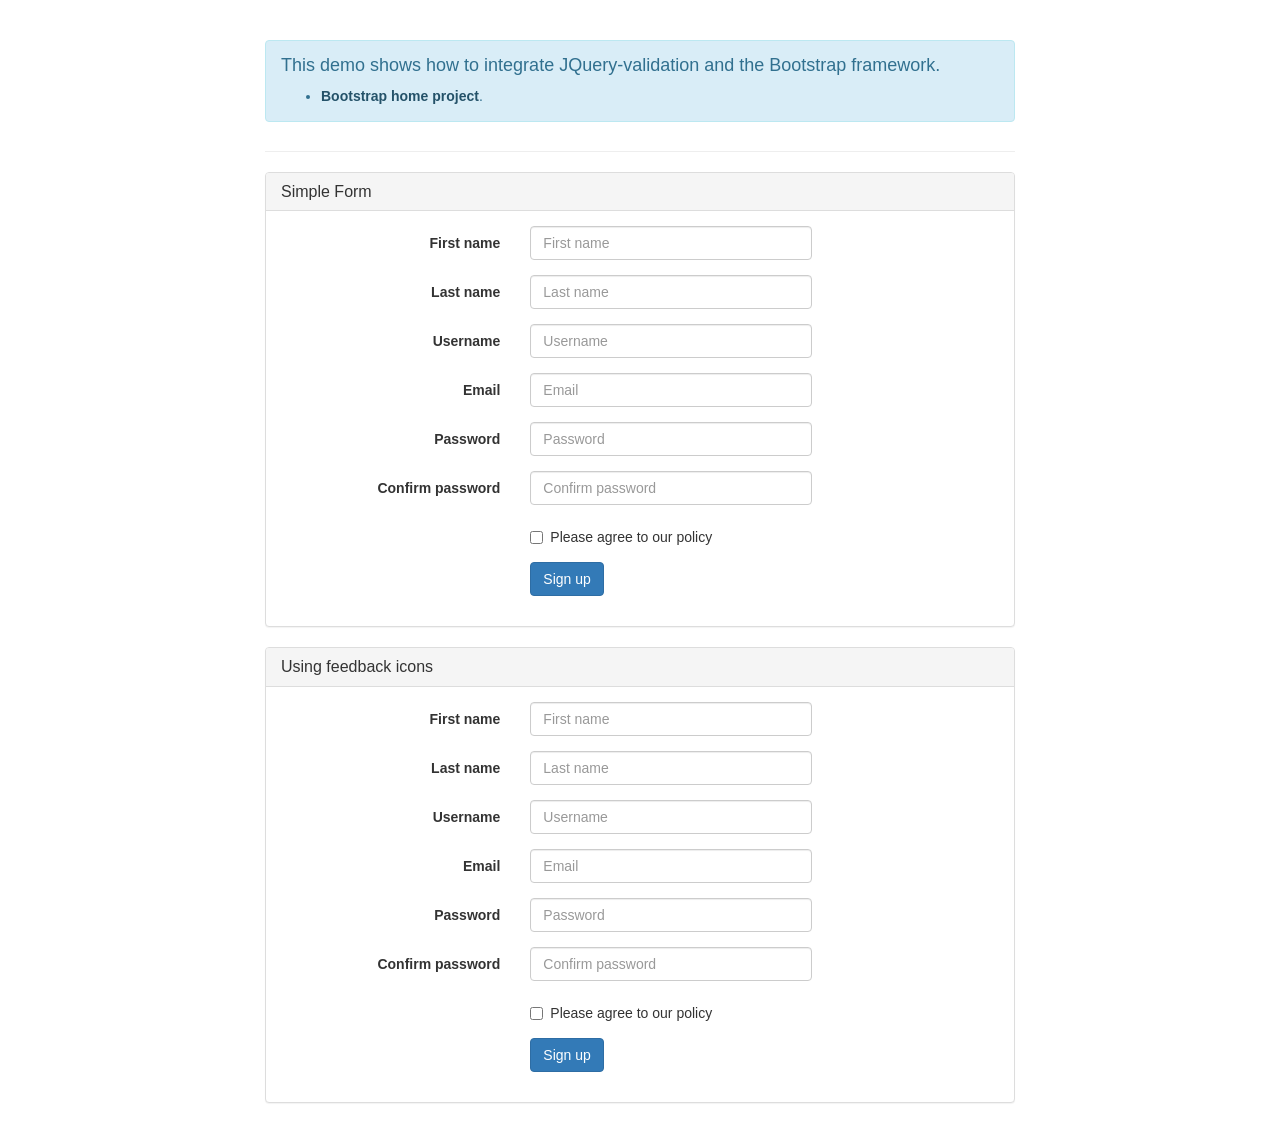
<file: public/jquery-validation-1.17.0/demo/bootstrap/index.html>
<!DOCTYPE html>
<html>
<head>
	<title>JQuery-validation demo | Bootstrap</title>

	<link rel="stylesheet" href="https://maxcdn.bootstrapcdn.com/bootstrap/3.3.5/css/bootstrap.min.css" />

	<script type="text/javascript" src="../../lib/jquery-1.11.1.js"></script>
	<script type="text/javascript" src="../../dist/jquery.validate.js"></script>
</head>
<body>
	<div class="container">
		<div class="row">
			<div class="col-sm-8 col-sm-offset-2">
				<div class="page-header">
					<div class="alert alert-info" role="alert">
						<h4>This demo shows how to integrate JQuery-validation and the Bootstrap framework.</h4>
						<ul>
							<li><a href="https://getbootstrap.com/" class="alert-link">Bootstrap home project</a>.</li>
						</ul>
					</div>
				</div>

				<div class="panel panel-default">
					<div class="panel-heading">
						<h3 class="panel-title">Simple Form</h3>
					</div>
					<div class="panel-body">
						<form id="signupForm" method="post" class="form-horizontal" action="">
							<div class="form-group">
								<label class="col-sm-4 control-label" for="firstname">First name</label>
								<div class="col-sm-5">
									<input type="text" class="form-control" id="firstname" name="firstname" placeholder="First name" />
								</div>
							</div>

							<div class="form-group">
								<label class="col-sm-4 control-label" for="lastname">Last name</label>
								<div class="col-sm-5">
									<input type="text" class="form-control" id="lastname" name="lastname" placeholder="Last name" />
								</div>
							</div>

							<div class="form-group">
								<label class="col-sm-4 control-label" for="username">Username</label>
								<div class="col-sm-5">
									<input type="text" class="form-control" id="username" name="username" placeholder="Username" />
								</div>
							</div>

							<div class="form-group">
								<label class="col-sm-4 control-label" for="email">Email</label>
								<div class="col-sm-5">
									<input type="text" class="form-control" id="email" name="email" placeholder="Email" />
								</div>
							</div>

							<div class="form-group">
								<label class="col-sm-4 control-label" for="password">Password</label>
								<div class="col-sm-5">
									<input type="password" class="form-control" id="password" name="password" placeholder="Password" />
								</div>
							</div>

							<div class="form-group">
								<label class="col-sm-4 control-label" for="confirm_password">Confirm password</label>
								<div class="col-sm-5">
									<input type="password" class="form-control" id="confirm_password" name="confirm_password" placeholder="Confirm password" />
								</div>
							</div>

							<div class="form-group">
								<div class="col-sm-5 col-sm-offset-4">
									<div class="checkbox">
										<label>
											<input type="checkbox" id="agree" name="agree" value="agree" />Please agree to our policy
										</label>
									</div>
								</div>
							</div>

							<div class="form-group">
								<div class="col-sm-9 col-sm-offset-4">
									<button type="submit" class="btn btn-primary" name="signup" value="Sign up">Sign up</button>
								</div>
							</div>
						</form>
					</div>
				</div>

				<div class="panel panel-default">
					<div class="panel-heading">
						<h3 class="panel-title">Using feedback icons</h3>
					</div>
					<div class="panel-body">
						<form id="signupForm1" method="post" class="form-horizontal" action="">
							<div class="form-group">
								<label class="col-sm-4 control-label" for="firstname1">First name</label>
								<div class="col-sm-5">
									<input type="text" class="form-control" id="firstname1" name="firstname1" placeholder="First name" />
								</div>
							</div>

							<div class="form-group">
								<label class="col-sm-4 control-label" for="lastname1">Last name</label>
								<div class="col-sm-5">
									<input type="text" class="form-control" id="lastname1" name="lastname1" placeholder="Last name" />
								</div>
							</div>

							<div class="form-group">
								<label class="col-sm-4 control-label" for="username1">Username</label>
								<div class="col-sm-5">
									<input type="text" class="form-control" id="username1" name="username1" placeholder="Username" />
								</div>
							</div>

							<div class="form-group">
								<label class="col-sm-4 control-label" for="email1">Email</label>
								<div class="col-sm-5">
									<input type="text" class="form-control" id="email1" name="email1" placeholder="Email" />
								</div>
							</div>

							<div class="form-group">
								<label class="col-sm-4 control-label" for="password1">Password</label>
								<div class="col-sm-5">
									<input type="password" class="form-control" id="password1" name="password1" placeholder="Password" />
								</div>
							</div>

							<div class="form-group">
								<label class="col-sm-4 control-label" for="confirm_password1">Confirm password</label>
								<div class="col-sm-5">
									<input type="password" class="form-control" id="confirm_password1" name="confirm_password1" placeholder="Confirm password" />
								</div>
							</div>

							<div class="form-group">
								<div class="col-sm-5 col-sm-offset-4">
									<div class="checkbox">
										<label>
											<input type="checkbox" id="agree1" name="agree1" value="agree" />Please agree to our policy
										</label>
									</div>
								</div>
							</div>

							<div class="form-group">
								<div class="col-sm-9 col-sm-offset-4">
									<button type="submit" class="btn btn-primary" name="signup1" value="Sign up">Sign up</button>
								</div>
							</div>
						</form>
					</div>
				</div>
			</div>
		</div>
	</div>
	<script type="text/javascript">
		$.validator.setDefaults( {
			submitHandler: function () {
				alert( "submitted!" );
			}
		} );

		$( document ).ready( function () {
			$( "#signupForm" ).validate( {
				rules: {
					firstname: "required",
					lastname: "required",
					username: {
						required: true,
						minlength: 2
					},
					password: {
						required: true,
						minlength: 5
					},
					confirm_password: {
						required: true,
						minlength: 5,
						equalTo: "#password"
					},
					email: {
						required: true,
						email: true
					},
					agree: "required"
				},
				messages: {
					firstname: "Please enter your firstname",
					lastname: "Please enter your lastname",
					username: {
						required: "Please enter a username",
						minlength: "Your username must consist of at least 2 characters"
					},
					password: {
						required: "Please provide a password",
						minlength: "Your password must be at least 5 characters long"
					},
					confirm_password: {
						required: "Please provide a password",
						minlength: "Your password must be at least 5 characters long",
						equalTo: "Please enter the same password as above"
					},
					email: "Please enter a valid email address",
					agree: "Please accept our policy"
				},
				errorElement: "em",
				errorPlacement: function ( error, element ) {
					// Add the `help-block` class to the error element
					error.addClass( "help-block" );

					if ( element.prop( "type" ) === "checkbox" ) {
						error.insertAfter( element.parent( "label" ) );
					} else {
						error.insertAfter( element );
					}
				},
				highlight: function ( element, errorClass, validClass ) {
					$( element ).parents( ".col-sm-5" ).addClass( "has-error" ).removeClass( "has-success" );
				},
				unhighlight: function (element, errorClass, validClass) {
					$( element ).parents( ".col-sm-5" ).addClass( "has-success" ).removeClass( "has-error" );
				}
			} );

			$( "#signupForm1" ).validate( {
				rules: {
					firstname1: "required",
					lastname1: "required",
					username1: {
						required: true,
						minlength: 2
					},
					password1: {
						required: true,
						minlength: 5
					},
					confirm_password1: {
						required: true,
						minlength: 5,
						equalTo: "#password1"
					},
					email1: {
						required: true,
						email: true
					},
					agree1: "required"
				},
				messages: {
					firstname1: "Please enter your firstname",
					lastname1: "Please enter your lastname",
					username1: {
						required: "Please enter a username",
						minlength: "Your username must consist of at least 2 characters"
					},
					password1: {
						required: "Please provide a password",
						minlength: "Your password must be at least 5 characters long"
					},
					confirm_password1: {
						required: "Please provide a password",
						minlength: "Your password must be at least 5 characters long",
						equalTo: "Please enter the same password as above"
					},
					email1: "Please enter a valid email address",
					agree1: "Please accept our policy"
				},
				errorElement: "em",
				errorPlacement: function ( error, element ) {
					// Add the `help-block` class to the error element
					error.addClass( "help-block" );

					// Add `has-feedback` class to the parent div.form-group
					// in order to add icons to inputs
					element.parents( ".col-sm-5" ).addClass( "has-feedback" );

					if ( element.prop( "type" ) === "checkbox" ) {
						error.insertAfter( element.parent( "label" ) );
					} else {
						error.insertAfter( element );
					}

					// Add the span element, if doesn't exists, and apply the icon classes to it.
					if ( !element.next( "span" )[ 0 ] ) {
						$( "<span class='glyphicon glyphicon-remove form-control-feedback'></span>" ).insertAfter( element );
					}
				},
				success: function ( label, element ) {
					// Add the span element, if doesn't exists, and apply the icon classes to it.
					if ( !$( element ).next( "span" )[ 0 ] ) {
						$( "<span class='glyphicon glyphicon-ok form-control-feedback'></span>" ).insertAfter( $( element ) );
					}
				},
				highlight: function ( element, errorClass, validClass ) {
					$( element ).parents( ".col-sm-5" ).addClass( "has-error" ).removeClass( "has-success" );
					$( element ).next( "span" ).addClass( "glyphicon-remove" ).removeClass( "glyphicon-ok" );
				},
				unhighlight: function ( element, errorClass, validClass ) {
					$( element ).parents( ".col-sm-5" ).addClass( "has-success" ).removeClass( "has-error" );
					$( element ).next( "span" ).addClass( "glyphicon-ok" ).removeClass( "glyphicon-remove" );
				}
			} );
		} );
	</script>
</body>
</html>
</file>
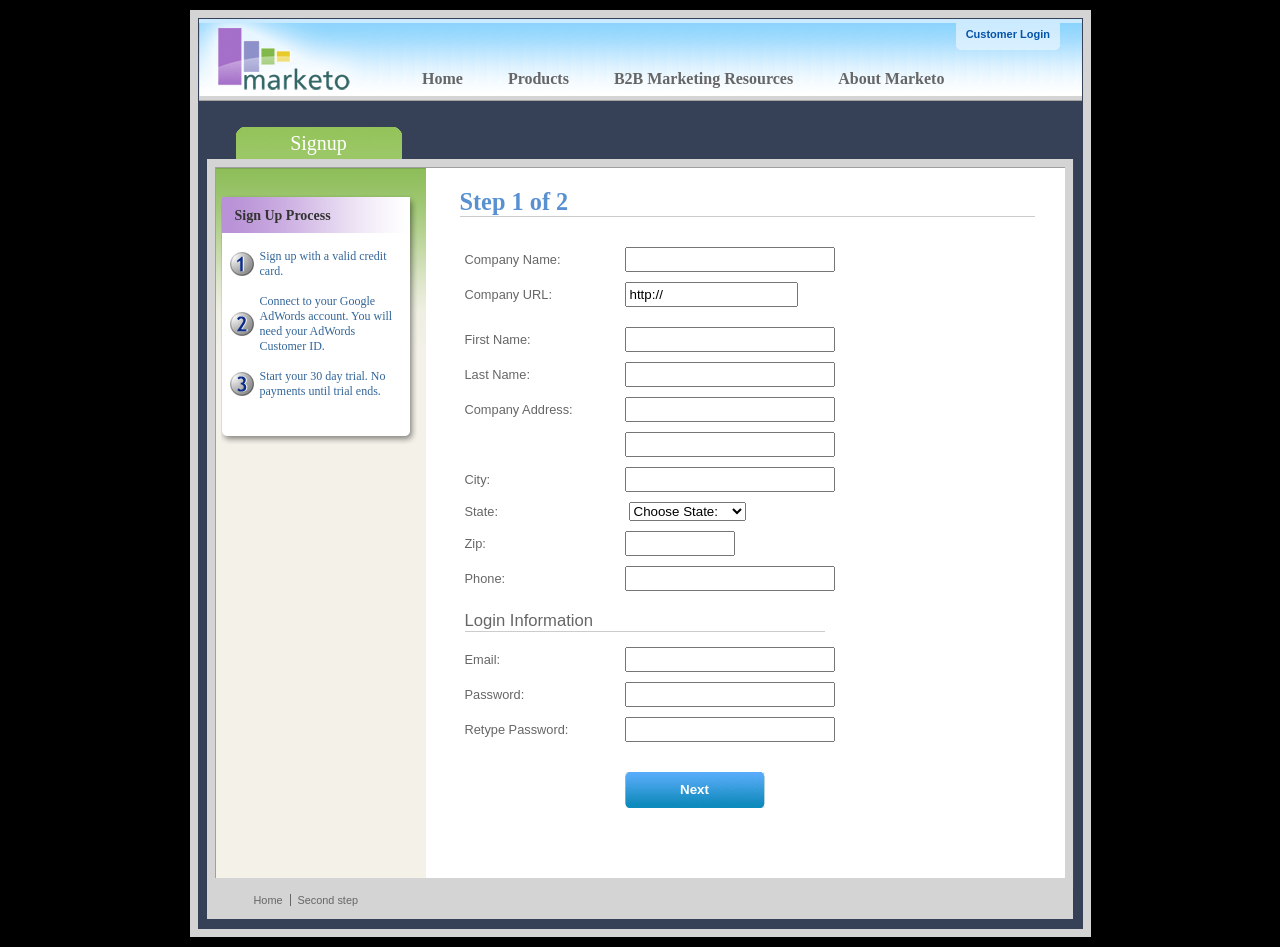
<file: public/jquery-validation-1.17.0/demo/marketo/index.html>
<!DOCTYPE html>
<html lang="en">
<head>
	<meta charset="utf-8">
	<title>Subscription Signup | Marketo</title>
	<script src="../../lib/jquery.js"></script>
	<script src="../../lib/jquery.mockjax.js"></script>
	<script src="../../dist/jquery.validate.js"></script>
	<script src="jquery.maskedinput.js"></script>
	<script src="mktSignup.js"></script>
	<link rel="stylesheet" href="stylesheet.css">
</head>
<body>
<!-- start page wrapper -->
<div id="letterbox">
	<!-- start header container -->
	<div id="header-background">
		<div class="nav-global-container">
			<div class="login">
				<a href="#">
					<span></span>Customer Login</a>
			</div>
			<div class="logo">
				<a href="#">
					<img src="images/logo_marketo.gif" width="168" height="73" alt="Marketo">
				</a>
			</div>
			<div class="nav-global">
				<ul>
					<li>
						<a href="#" class="nav-g01">
							<span></span>Home</a>
					</li>
					<li>
						<a href="#" class="nav-g02">
							<span></span>Products</a>
					</li>
					<li>
						<a href="#" class="nav-g04">
							<span></span>B2B Marketing Resources</a>
					</li>
					<li>
						<a href="#" class="nav-g05">
							<span></span>About Marketo</a>
					</li>
				</ul>
			</div>
		</div>
	</div>
	<!-- end header container -->
	<div class="line-grey-tier"></div>
	<!-- start page container 2 div-->
	<div id="page-container" class="resize">
		<div id="page-content-inner" class="resize">
			<!-- start col-main -->
			<div id="col-main" class="resize" style="">
				<!-- start main content -->
				<div class="main-content resize">
					<div class="action-container" style="display:none;"></div>
					<h1>Step 1 of 2</h1>
					<p>
					</p>
					<br clear="all">
					<div>
						<form id="profileForm" type="actionForm" action="step2.htm" method="get">
							<div class="error" style="display:none;">
								<img src="images/warning.gif" alt="Warning!" width="24" height="24" style="float:left; margin: -5px 10px 0px 0px;">
								<span></span>.
								<br clear="all">
							</div>
							<table cellpadding="0" cellspacing="0" border="0">
								<tr>
									<td class="label">
										<label for="co_name">Company Name:</label>
									</td>
									<td class="field">
										<input id="co_name" class="required" maxlength="40" name="co_name" size="20" type="text" tabindex="1" value="">
									</td>
								</tr>
								<tr>
									<td class="label">
										<label for="co_url">Company URL:</label>
									</td>
									<td class="field">
										<input id="co_url" class="required defaultInvalid url" maxlength="40" name="co_url" style="width:163px" type="text" tabindex="2" value="http://">
									</td>
								</tr>
								<tr>
									<td>
									<td>
								</tr>
								<tr>
									<td class="label">
										<label for="first_name">First Name:</label>
									</td>
									<td class="field">
										<input id="first_name" class="required" maxlength="40" name="first_name" size="20" type="text" tabindex="3" value="">
									</td>
								</tr>
								<tr>
									<td class="label">
										<label for="last_name">Last Name:</label>
									</td>
									<td class="field">
										<input id="last_name" class="required" maxlength="40" name="last_name" size="20" type="text" tabindex="4" value="">
									</td>
								</tr>
								<tr>
									<td class="label">
										<label for="address1">Company Address:</label>
									</td>
									<td class="field">
										<input maxlength="40" class="required" name="address1" size="20" type="text" tabindex="5" value="">
									</td>
								</tr>
								<tr>
									<td class="label"></td>
									<td class="field">
										<input maxlength="40" name="address2" size="20" type="text" tabindex="6" value="">
									</td>
								</tr>
								<tr>
									<td class="label">
										<label for="city">City:</label>
									</td>
									<td class="field">
										<input maxlength="40" class="required" name="city" size="20" type="text" tabindex="7" value="">
									</td>
								</tr>
								<tr>
									<td class="label">
										<label for="state">State:</label>
									</td>
									<td class="field">
										<select id="state" class="required" name="state" style="margin-left: 4px;" tabindex="8">
											<option value="">Choose State:</option>
											<option value="AL">Alabama</option>
											<option value="AK">Alaska</option>
											<option value="AZ">Arizona</option>
											<option value="AR">Arkansas</option>
											<option value="CA">California</option>
											<option value="CO">Colorado</option>
											<option value="CT">Connecticut</option>
											<option value="DE">Delaware</option>
											<option value="FL">Florida</option>
											<option value="GA">Georgia</option>
											<option value="HI">Hawaii</option>
											<option value="ID">Idaho</option>
											<option value="IL">Illinois</option>
											<option value="IN">Indiana</option>
											<option value="IA">Iowa</option>
											<option value="KS">Kansas</option>
											<option value="KY">Kentucky</option>
											<option value="LA">Louisiana</option>
											<option value="ME">Maine</option>
											<option value="MD">Maryland</option>
											<option value="MA">Massachusetts</option>
											<option value="MI">Michigan</option>
											<option value="MN">Minnesota</option>
											<option value="MS">Mississippi</option>
											<option value="MO">Missouri</option>
											<option value="MT">Montana</option>
											<option value="NE">Nebraska</option>
											<option value="NV">Nevada</option>
											<option value="NH">New Hampshire</option>
											<option value="NJ">New Jersey</option>
											<option value="NM">New Mexico</option>
											<option value="NY">New York</option>
											<option value="NC">North Carolina</option>
											<option value="ND">North Dakota</option>
											<option value="OH">Ohio</option>
											<option value="OK">Oklahoma</option>
											<option value="OR">Oregon</option>
											<option value="PA">Pennsylvania</option>
											<option value="RI">Rhode Island</option>
											<option value="SC">South Carolina</option>
											<option value="SD">South Dakota</option>
											<option value="TN">Tennessee</option>
											<option value="TX">Texas</option>
											<option value="UT">Utah</option>
											<option value="VT">Vermont</option>
											<option value="VA">Virginia</option>
											<option value="WA">Washington</option>
											<option value="WV">West Virginia</option>
											<option value="WI">Wisconsin</option>
											<option value="WY">Wyoming</option>
										</select>
									</td>
								</tr>
								<tr>
									<td class="label">
										<label for="zip">Zip:</label>
									</td>
									<td class="field">
										<input maxlength="10" name="zip" style="width: 100px" type="text" class="required zipcode" tabindex="9" value="">
									</td>
								</tr>
								<tr>
									<td class="label">
										<label for="phone">Phone:</label>
									</td>
									<td class="field">
										<input id="phone" maxlength="14" name="phone" type="text" class="required phone" tabindex="10" value="">
									</td>
								</tr>
								<tr>
									<td colspan="2">
										<h2 style="border-bottom: 1px solid #CCCCCC;">Login Information</h2>
									</td>
								</tr>
								<tr>
									<td class="label">
										<label for="email">Email:</label>
									</td>
									<td class="field">
										<input id="email" class="required email" remote="emails.action" maxlength="40" name="email" size="20" type="text" tabindex="11" value="">
									</td>
								</tr>
								<tr>
									<td class="label">
										<label for="password1">Password:</label>
									</td>
									<td class="field">
										<input id="password1" class="required password" maxlength="40" name="password1" size="20" type="password" tabindex="12" value="">
									</td>
								</tr>
								<tr>
									<td class="label">
										<label for="password2">Retype Password:</label>
									</td>
									<td class="field">
										<input id="password2" class="required" equalTo="#password1" maxlength="40" name="password2" size="20" type="password" tabindex="13" value="">
										<div class="formError"></div>
									</td>
								</tr>
								<tr>
									<td></td>
									<td>
										<div class="buttonSubmit">
											<span></span>
											<input class="formButton" type="submit" value="Next" style="width: 140px" tabindex="14">
										</div>
									</td>
								</tr>
							</table>
							<br>
							<br>
						</form>
						<br clear="all">
					</div>
				</div>
				<!-- end main content -->
				<br>
			</div>
			<!-- end col-main -->
			<!-- start left col -->
			<div id="col-left" class="nav-left-back empty resize" style="position: absolute; min-height: 450px;">
				<div class="col-left-header-tab" style="position: absolute;">Signup</div>
				<div class="nav-left"></div>
				<div class="left-nav-callout png" style="top: 15px; margin-bottom: 100px;">
					<img src="images/left-nav-callout-long.png" class="png" alt="">
					<h6>Sign Up Process</h6>
					<a style="background-image: url(images/step1-24.gif); font-weight: normal; text-decoration: none; cursor: default;">Sign up with a valid credit card.</a>
					<a style="background-image: url(images/step2-24.gif); font-weight: normal; text-decoration: none; cursor: default;">Connect to your Google AdWords account.  You will need your AdWords Customer ID.</a>
					<a style="background-image: url(images/step3-24.gif); font-weight: normal; text-decoration: none; cursor: default;">Start your 30 day trial.  No payments until trial ends.</a>
				</div>
				<div class="footerAddress">
					<b>Marketo Inc.</b>
					<br>1710 S. Amphlett Blvd.
					<br>San Mateo, CA 94402 USA
					<br>
				</div>
				<br clear="all">
			</div>
			<!-- end left col -->
		</div>
	</div>
	<!-- end page container 2 divs-->
	<div id="footer-container" align="center">
		<div class="footer">
			<ul>
				<li><a href="..">Home</a>
				</li>
				<li class="line-off"><a href="step2.htm">Second step</a>
				</li>
			</ul>
		</div>
	</div>
	<!-- end page wrapper -->
</div>
</body>
</html>
</file>
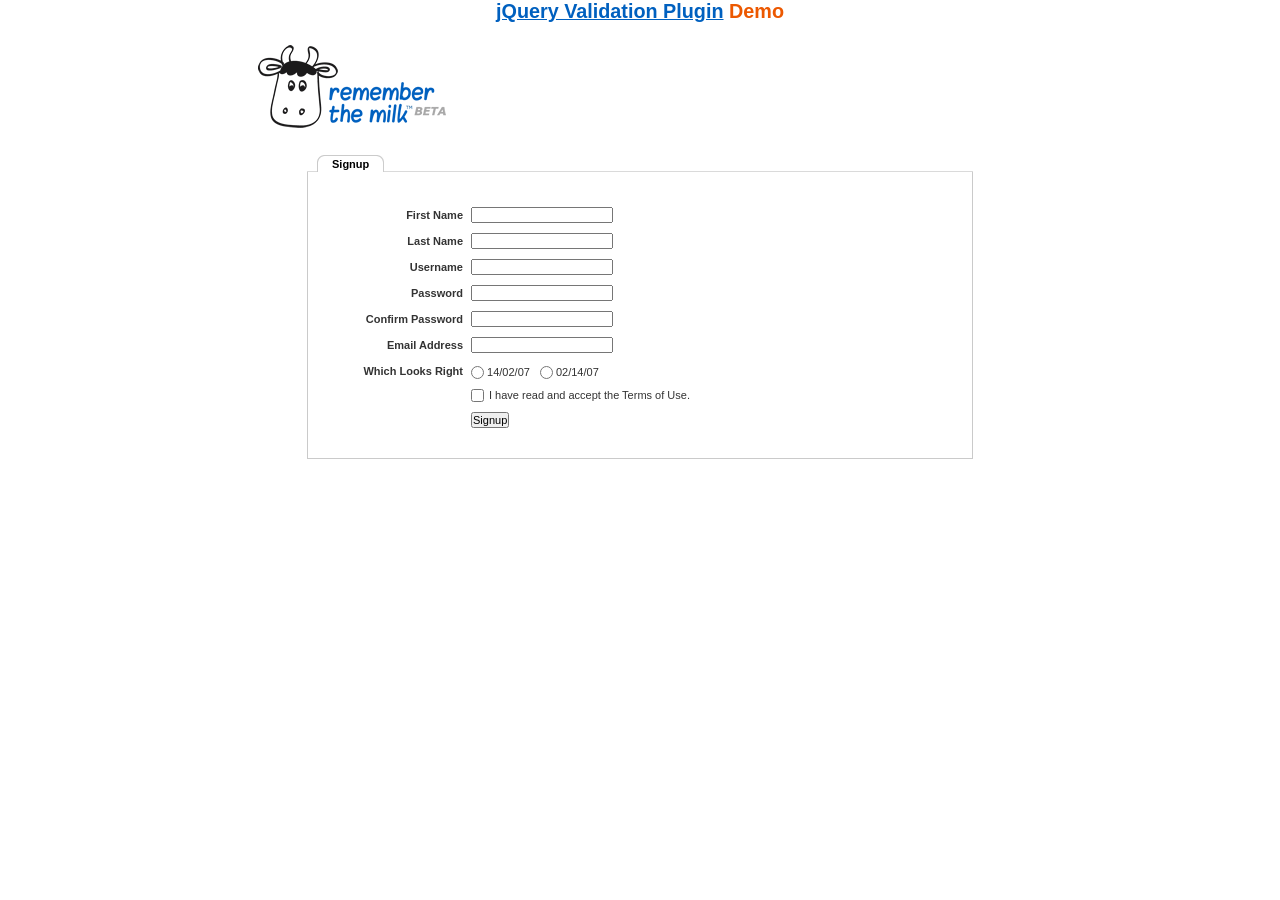
<file: public/jquery-validation-1.17.0/demo/milk/index.html>
<!DOCTYPE html>
<html lang="en">
<head>
	<meta charset="utf-8">
	<title>Remember The Milk signup form - jQuery Validate plugin demo - with friendly permission from the RTM team</title>
	<link rel="stylesheet" href="milk.css">
	<script src="../../lib/jquery.js"></script>
	<script src="../../lib/jquery.mockjax.js"></script>
	<script src="../../dist/jquery.validate.js"></script>
	<script>
	$(document).ready(function() {
		$.mockjax({
			url: "emails.action",
			response: function(settings) {
				var email = settings.data.email,
					emails = ["glen@marketo.com", "george@bush.gov", "me@god.com", "aboutface@cooper.com", "steam@valve.com", "bill@gates.com"];
				this.responseText = "true";
				if ($.inArray(email, emails) !== -1) {
					this.responseText = "false";
				}
			},
			responseTime: 500
		});

		$.mockjax({
			url: "users.action",
			response: function(settings) {
				var user = settings.data.username,
					users = ["asdf", "Peter", "Peter2", "George"];
				this.responseText = "true";
				if ($.inArray(user, users) !== -1) {
					this.responseText = "false";
				}
			},
			responseTime: 500
		});

		// validate signup form on keyup and submit
		var validator = $("#signupform").validate({
			rules: {
				firstname: "required",
				lastname: "required",
				username: {
					required: true,
					minlength: 2,
					remote: "users.action"
				},
				password: {
					required: true,
					minlength: 5
				},
				password_confirm: {
					required: true,
					minlength: 5,
					equalTo: "#password"
				},
				email: {
					required: true,
					email: true,
					remote: "emails.action"
				},
				dateformat: "required",
				terms: "required"
			},
			messages: {
				firstname: "Enter your firstname",
				lastname: "Enter your lastname",
				username: {
					required: "Enter a username",
					minlength: jQuery.validator.format("Enter at least {0} characters"),
					remote: jQuery.validator.format("{0} is already in use")
				},
				password: {
					required: "Provide a password",
					minlength: jQuery.validator.format("Enter at least {0} characters")
				},
				password_confirm: {
					required: "Repeat your password",
					minlength: jQuery.validator.format("Enter at least {0} characters"),
					equalTo: "Enter the same password as above"
				},
				email: {
					required: "Please enter a valid email address",
					minlength: "Please enter a valid email address",
					remote: jQuery.validator.format("{0} is already in use")
				},
				dateformat: "Choose your preferred dateformat",
				terms: " "
			},
			// the errorPlacement has to take the table layout into account
			errorPlacement: function(error, element) {
				if (element.is(":radio"))
					error.appendTo(element.parent().next().next());
				else if (element.is(":checkbox"))
					error.appendTo(element.next());
				else
					error.appendTo(element.parent().next());
			},
			// specifying a submitHandler prevents the default submit, good for the demo
			submitHandler: function() {
				alert("submitted!");
			},
			// set this class to error-labels to indicate valid fields
			success: function(label) {
				// set &nbsp; as text for IE
				label.html("&nbsp;").addClass("checked");
			},
			highlight: function(element, errorClass) {
				$(element).parent().next().find("." + errorClass).removeClass("checked");
			}
		});

		// propose username by combining first- and lastname
		$("#username").focus(function() {
			var firstname = $("#firstname").val();
			var lastname = $("#lastname").val();
			if (firstname && lastname && !this.value) {
				this.value = (firstname + "." + lastname).toLowerCase();
			}
		});
	});
	</script>
</head>
<body>
<h1 id="banner"><a href="https://jqueryvalidation.org/">jQuery Validation Plugin</a> Demo</h1>
<div id="main">
	<div id="content">
		<div id="header">
			<div id="headerlogo">
				<img src="milk.png" alt="Remember The Milk">
			</div>
		</div>
		<div style="clear: both;">
			<div></div>
		</div>
		<div class="content">
			<div id="signupbox">
				<div id="signuptab">
					<ul>
						<li id="signupcurrent"><a href=" ">Signup</a>
						</li>
					</ul>
				</div>
				<div id="signupwrap">
					<form id="signupform" autocomplete="off" method="get" action="">
						<table>
							<tr>
								<td class="label">
									<label id="lfirstname" for="firstname">First Name</label>
								</td>
								<td class="field">
									<input id="firstname" name="firstname" type="text" value="" maxlength="100">
								</td>
								<td class="status"></td>
							</tr>
							<tr>
								<td class="label">
									<label id="llastname" for="lastname">Last Name</label>
								</td>
								<td class="field">
									<input id="lastname" name="lastname" type="text" value="" maxlength="100">
								</td>
								<td class="status"></td>
							</tr>
							<tr>
								<td class="label">
									<label id="lusername" for="username">Username</label>
								</td>
								<td class="field">
									<input id="username" name="username" type="text" value="" maxlength="50">
								</td>
								<td class="status"></td>
							</tr>
							<tr>
								<td class="label">
									<label id="lpassword" for="password">Password</label>
								</td>
								<td class="field">
									<input id="password" name="password" type="password" maxlength="50" value="">
								</td>
								<td class="status"></td>
							</tr>
							<tr>
								<td class="label">
									<label id="lpassword_confirm" for="password_confirm">Confirm Password</label>
								</td>
								<td class="field">
									<input id="password_confirm" name="password_confirm" type="password" maxlength="50" value="">
								</td>
								<td class="status"></td>
							</tr>
							<tr>
								<td class="label">
									<label id="lemail" for="email">Email Address</label>
								</td>
								<td class="field">
									<input id="email" name="email" type="text" value="" maxlength="150">
								</td>
								<td class="status"></td>
							</tr>
							<tr>
								<td class="label">
									<label>Which Looks Right</label>
								</td>
								<td class="field" colspan="2" style="vertical-align: top; padding-top: 2px;">
									<table>
										<tbody>
											<tr>
												<td style="padding-right: 5px;">
													<input id="dateformat_eu" name="dateformat" type="radio" value="0">
													<label id="ldateformat_eu" for="dateformat_eu">14/02/07</label>
												</td>
												<td style="padding-left: 5px;">
													<input id="dateformat_am" name="dateformat" type="radio" value="1">
													<label id="ldateformat_am" for="dateformat_am">02/14/07</label>
												</td>
												<td>
												</td>
											</tr>
										</tbody>
									</table>
								</td>
							</tr>
							<tr>
								<td class="label">&nbsp;</td>
								<td class="field" colspan="2">
									<div id="termswrap">
										<input id="terms" type="checkbox" name="terms">
										<label id="lterms" for="terms">I have read and accept the Terms of Use.</label>
									</div>
									<!-- /termswrap -->
								</td>
							</tr>
							<tr>
								<td class="label">
									<label id="lsignupsubmit" for="signupsubmit">Signup</label>
								</td>
								<td class="field" colspan="2">
									<input id="signupsubmit" name="signup" type="submit" value="Signup">
								</td>
							</tr>
						</table>
					</form>
				</div>
			</div>
		</div>
	</div>
</div>
</body>
</html>
</file>
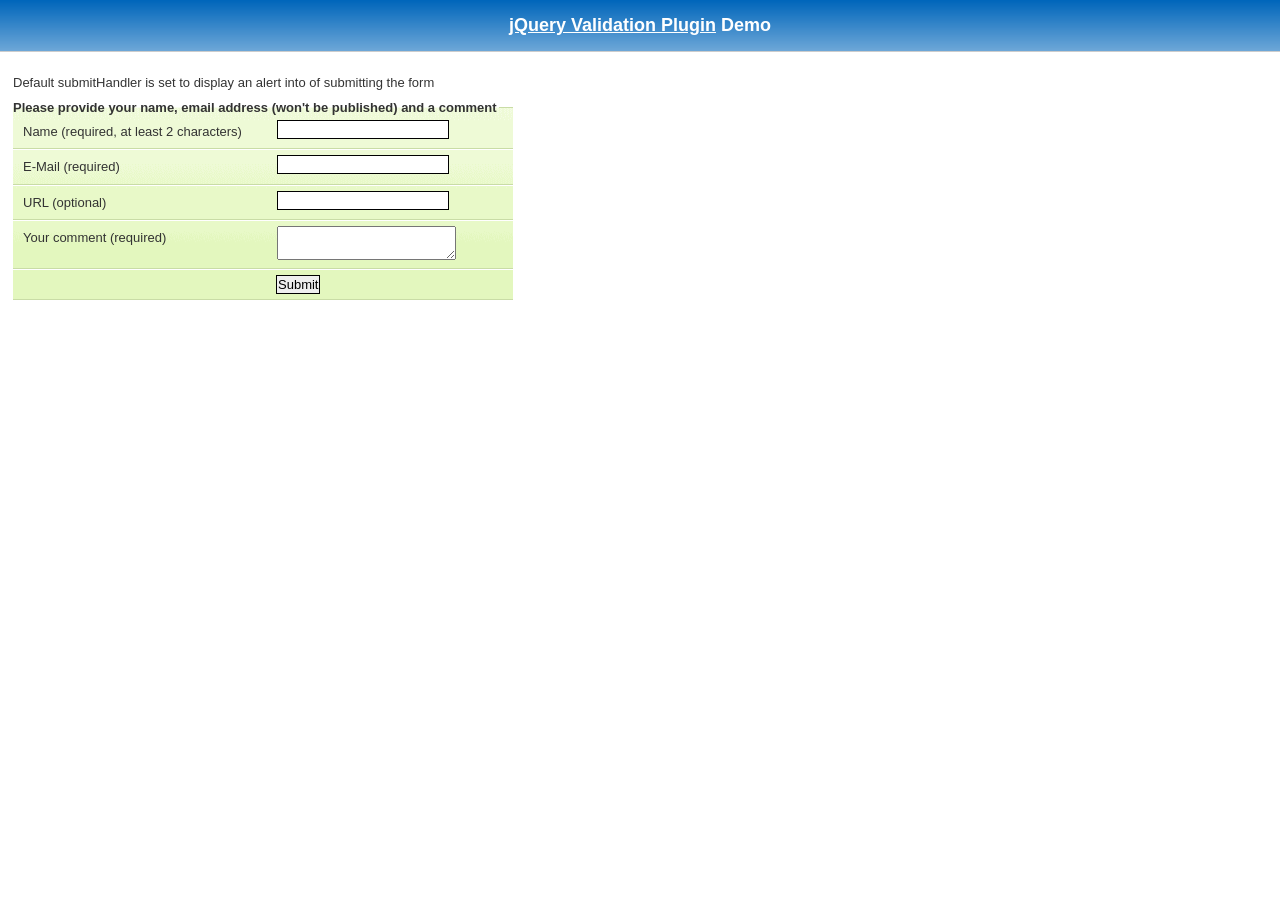
<file: public/jquery-validation-1.17.0/demo/requirejs/index.html>
<!DOCTYPE html>
<html lang="en">
	<head>
		<meta charset="utf-8">
		<title>jQuery validation plug-in - requirejs demo</title>

		<link rel="stylesheet" href="../css/screen.css">

		<style type="text/css">
			#commentForm { width: 500px; }
			#commentForm label { width: 250px; }
			#commentForm label.error, #commentForm input.submit { margin-left: 253px; }
		</style>
</head>
<body>

	<h1 id="banner"><a href="https://jqueryvalidation.org/">jQuery Validation Plugin</a> Demo</h1>
	<div id="main">

		<p>Default submitHandler is set to display an alert into of submitting the form</p>
		<form class="cmxform" id="commentForm" method="get" action="">
			<fieldset>
				<legend>Please provide your name, email address (won't be published) and a comment</legend>
				<p>
					<label for="cname">Name (required, at least 2 characters)</label>
					<input id="cname" name="name" minlength="2" type="text" required>
				</p>
				<p>
					<label for="cemail">E-Mail (required)</label>
					<input id="cemail" type="email" name="email" required>
				</p>
				<p>
					<label for="curl">URL (optional)</label>
					<input id="curl" type="url" name="url">
				</p>
				<p>
					<label for="ccomment">Your comment (required)</label>
					<textarea id="ccomment" name="comment" required></textarea>
				</p>
				<p>
					<input class="submit" type="submit" value="Submit">
				</p>
			</fieldset>
		</form>

		<script>
		var require = {
			paths: {
				"jquery": "../../lib/jquery-3.1.1"
			}
		};
		</script>
		<script src="../../lib/require.js" data-main="app.js"></script>
	</div>
</body>
</html>
</file>
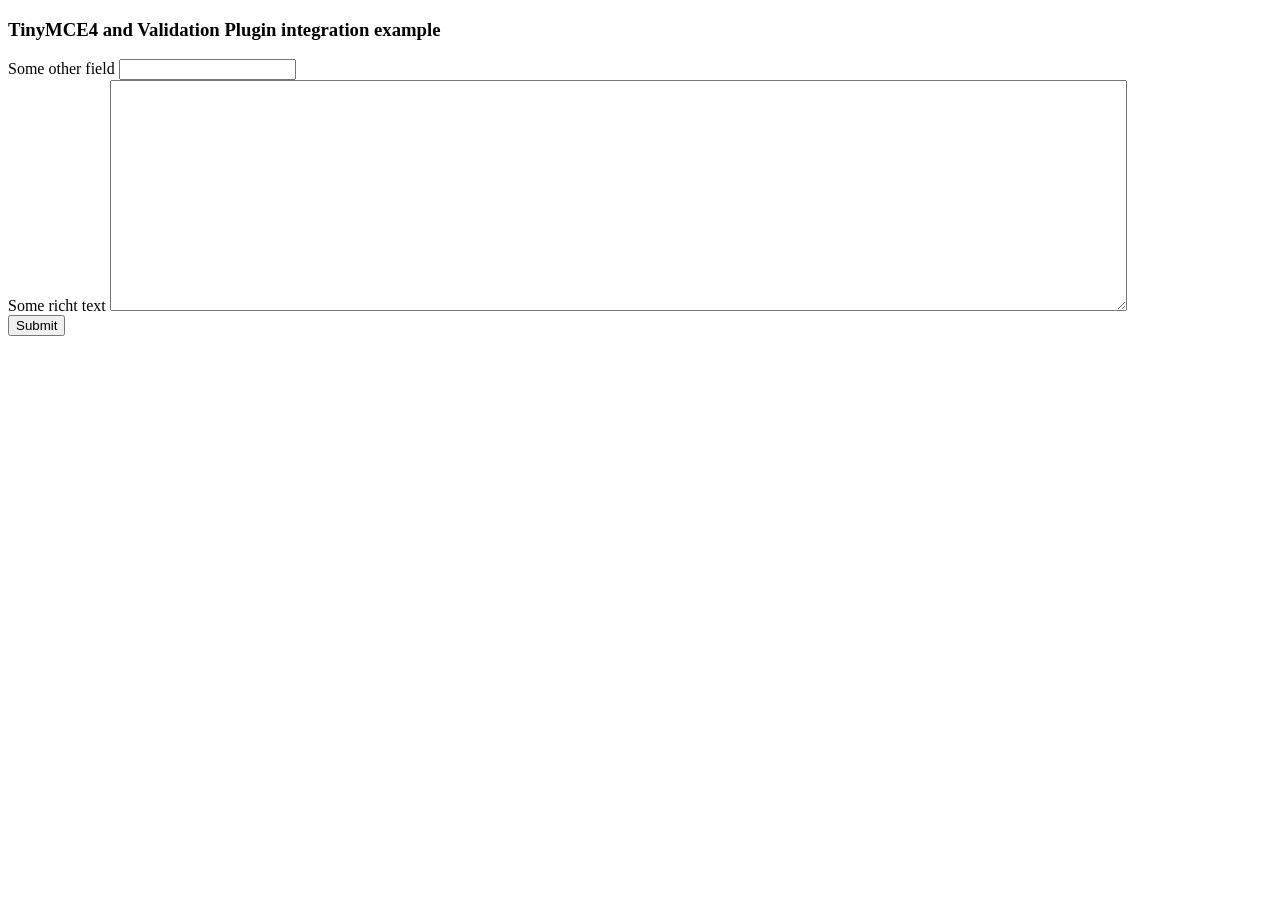
<file: public/jquery-validation-1.17.0/demo/tinymce4/index.html>
<!doctype html>
<html lang="en">
<head>
	<meta charset="utf-8">
	<title>jQuery Validation plugin: integration with TinyMCE</title>
	<script src="../../lib/jquery.js"></script>
	<script src="../../dist/jquery.validate.js"></script>
	<script src="//tinymce.cachefly.net/4.1/tinymce.min.js"></script>
	<script>
	tinymce.init({
		mode: "textareas",

		setup: function(editor) {
			editor.on('change', function(e) {
				tinymce.triggerSave();
				$("#" + editor.id).valid();
			});
		}

	});
	$(function() {
		var validator = $("#myform").submit(function() {
			// update underlying textarea before submit validation
			tinyMCE.triggerSave();
		}).validate({
			ignore: "",
			rules: {
				title: "required",
				content: "required"
			},
			errorPlacement: function(label, element) {
				// position error label after generated textarea
				if (element.is("textarea")) {
					label.insertAfter(element.next());
				} else {
					label.insertAfter(element)
				}
			}
		});
		validator.focusInvalid = function() {
			// put focus on tinymce on submit validation
			if (this.settings.focusInvalid) {
				try {
					var toFocus = $(this.findLastActive() || this.errorList.length && this.errorList[0].element || []);
					if (toFocus.is("textarea")) {
						tinyMCE.get(toFocus.attr("id")).focus();
					} else {
						toFocus.filter(":visible").focus();
					}
				} catch (e) {
					// ignore IE throwing errors when focusing hidden elements
				}
			}
		}
	})
	</script>
	<!-- /TinyMCE -->
</head>
<body>
<form id="myform" action="">
	<h3>TinyMCE4 and Validation Plugin integration example</h3>
	<label>Some other field</label>
	<input name="title">
	<br>
	<label>Some richt text</label>
	<textarea id="content" name="content" rows="15" cols="80" style="width: 80%"></textarea>
	<br>
	<input type="submit" name="save" value="Submit">
</form>
</body>
</html>
</file>
<file: public/eshop-theme/css/style.css>
/*Author: W3layouts
Author URL: http://w3layouts.com
License: Creative Commons Attribution 3.0 Unported
License URL: http://creativecommons.org/licenses/by/3.0/
--*/
body{
	background:#fff;	
	font-family: 'Open Sans Condensed', sans-serif;
}
body a{
	transition: 0.5s all;
	-webkit-transition: 0.5s all;
	-o-transition: 0.5s all;
	-moz-transition: 0.5s all;
	-ms-transition: 0.5s all;
}
 ul{
	padding: 0;
	margin: 0;
}
h1,h2,h3,h4,h5,h6,label,p{
	margin:0;	
}
.logo{
	float:left;
}
.logo h1  {
	font-family: 'Raleway', sans-serif;
    font-size: 4em;
	font-weight: 700;
	letter-spacing: 2px;
}
.logo a {
    color: #fff;
	text-decoration:none;
}
.logo a img {
    margin: 0px 4px;
}
.nav-icon {
    float: right;
	margin-top: 1.5em;
}
i.glyphicon.glyphicon-menu-hamburger {
    color: #fff;
    font-size: 2em;
}
/*--banner--*/
.header{
	background:url(../images/2.jpg) no-repeat left;
	width:100%;
	background-size:cover;
	min-height:750px;
	display:block;
	    padding-top: 1em;
}
.head{
	min-height:89px;
}
/*--banner--*/
.banner{
	text-align:center;
	margin-top: 10em;	
}
.banner h4 {
    color:#97824B;
    font-size: 3em;
    border: 2px solid #fff;
    padding: 1em;
    width: 50%;
    margin: 0 auto;
    font-weight: 700;
	font-family: 'Raleway', sans-serif;
}
.banner p {
    font-size: 1.2em;
    color: #fff;
    text-transform: uppercase;
}
.banner label {
    width: 78px;
    height: 2px;
    background-color: #fff;
    margin: 2em 0;
}
.down {
    margin-top: 8em;
    display: block;
}
/*--content--*/
.hover-fold {
  background:#005238;
  height: 300px;
  margin: 0px auto;
  -moz-perspective: 1500;
  -webkit-perspective: 1500;
  perspective: 1500;
  position: relative;
  width:100%;
}
.hover-fold h4 {
  border-bottom: 3px double #fff;
  margin: 0 40px;
  padding: 3em 0 0.7em;
  color:#fff;
  font-size:2em;
  font-family: 'Raleway', sans-serif;
}
.hover-fold .top {
  height: 50%;
  -moz-transition: all 0.5s ease-out;
  -o-transition: all 0.5s ease-out;
  -webkit-transition: all 0.5s ease-out;
  transition: all 0.5s ease-out;
  -moz-transform: rotateX(0deg);
  -ms-transform: rotateX(0deg);
  -webkit-transform: rotateX(0deg);
  transform: rotateX(0deg);
  -moz-transform-origin: 0 100%;
  -ms-transform-origin: 0 100%;
  -webkit-transform-origin: 0 100%;
  transform-origin: 0 100%;
  -moz-transform-style: preserve-3d;
  -webkit-transform-style: preserve-3d;
  transform-style: preserve-3d;
  position: absolute;
  top: 0px;
  width: 100%;
  z-index: 10;
}
.hover-fold .top .face {
  -moz-backface-visibility: hidden;
  -webkit-backface-visibility: hidden;
  backface-visibility: hidden;
  position: absolute;
}
.hover-fold:hover .top {
  -moz-transform: rotateX(-180deg);
  -ms-transform: rotateX(-180deg);
  -webkit-transform: rotateX(-180deg);
  transform: rotateX(-180deg);
}
.hover-fold .front {
  background: url(../images/aa.jpg) top;
  height: 100%;
  /*has to be 100% of .top */
  width: 100%;
}
.hover-fold .back {
  background: #005238;
  height: 100%;
  /*has to be 100% of .top */
  padding: 0 40px;
  -moz-transform: rotateX(180deg);
  -ms-transform: rotateX(180deg);
  -webkit-transform: rotateX(180deg);
  transform: rotateX(180deg);
  width: 100%;
}
.hover-fold .back p {
  margin: 0;
  color:#fff;
  font-size:1.15em;
  line-height:2em;
}
.hover-fold .bottom {
  background: url(../images/aa.jpg) bottom;
  height: 50%;
  position: absolute;
  top: 50%;
  width: 100%;
  z-index: 0;
}
.hover-fold .front1 {
  background: url(../images/aa1.jpg) top;
}
.hover-fold .bottom1{
  background: url(../images/aa1.jpg) bottom;
}
.hover-fold .front2 {
  background: url(../images/aa2.jpg) top;
}
.hover-fold .bottom2{
  background: url(../images/aa2.jpg) bottom;
}
/*--content--*/
.content-top-top {
    padding: 6em 0;
}
.content-top {
    padding: 0em 0 4em;
}
.content-left h3{
	font-size:3em;
	color: #005238;
   font-family: 'Raleway', sans-serif;
   font-weight:700;
}
.content-left span{
	font-size:2em;
	color:#000;
}
.content-right p{
	font-size:1.15em;
	color:#777;
	line-height: 2em;
}
.content-left label {
    display: block;
    margin: 0.4em 0;
}
.content-left label:before,.content-left label:after{
	width: 45px;
    height: 2px;
    display: inline-block;
    vertical-align: middle;
    content: "";
    margin: 0 1%;
    background-color: #97824b;
}
.content-left i{
	font-size:1em;
	color:#97824b;
}
/*--service--*/
.services-top {
    padding: 0em 0 4em;
}
.services-left {
    float: right;
    text-align: right;
}
.services-left h3{
	font-size:3em;
	color: #005238;
   font-family: 'Raleway', sans-serif;
   font-weight:700;
}
.services-left span{
	font-size:2em;
	color:#000;
}
.services-right p{
	font-size:1.15em;
	color:#fff;
	line-height: 2em;
}
.services-left label {
    display: block;
    margin: 0.4em 0;
}
.services-left label:before,.services-left label:after{
	width: 45px;
    height: 2px;
    display: inline-block;
    vertical-align: middle;
    content: "";
    margin: 0 1%;
    background-color: #fff;
}
.services-left i{
	font-size:1em;
	color:#fff;
}
.services {
    background: #97824b;
    padding: 6em 0;
}
.service-grid1 i {
    font-size: 2em;
    border: 3px solid #000;
    width: 80px;
    height: 80px;
    text-align: center;
    line-height: 3em;
    color: #000;
}
.ser-bottom {
    float: left;
    width: 14%;
}
.ser-bottom img {
    border-radius: 100px;
}
.ser-top {
    float: left;
    width: 80%;
	margin-left:5%;
}
.ser-top h5 {
    color: #005238;
    font-size: 2em;
	font-family: 'Raleway', sans-serif;
	font-weight: 700;
}
.ser-top p {
    font-size: 1.15em;
    color: #fff;
    line-height: 2em;
}
.ser-bottom a {
    color: #fff;
    font-size: 1.5em;
}
.service-bottom1 {
    margin-bottom: 2em;
}
.service-bottom1:last-child {
    margin-bottom: 0em;
}
.service-grid {
    margin-bottom: 8em;
}
.service-grid:last-child {
    margin-bottom: 0em;
}
.service-top {
    margin-top: 1.2em;
}
/*--events--*/
.news-bottom1 {
	position: relative;
}
.news-bot {
    margin-bottom: 2em;
}
.news-bot:last-child {
    margin-bottom: 0em;
}
ul.grid-news li {
    display: inline-block;
}
 ul.grid-news li span {
    text-decoration: none;
    font-size: 1.1em;
    color: #fff;
    display: inline-block;
}
ul.grid-news li i {
    margin: 0 5px 0 0;
    color: #005238;
}
ul.grid-news li b {
    color: #fff;
    margin: 0 1em;
}
.news-bottom2 {
    position: absolute;
    bottom: 7%;
    width: 86%;
    left: 6%;
}
.news-bottom2 p{
   font-size:1.5em;
   color:#fff;
       font-family: 'Raleway', sans-serif;
    font-weight: 700;
}
/*--conent--*/
.content-item {
  background: url(../images/ne.jpg) no-repeat;
  -moz-backface-visibility: hidden;
  -webkit-backface-visibility: hidden;
  backface-visibility: hidden;
  height: 321px;
  overflow: hidden;
  position: relative;
  z-index: 9999;
}
.content-item1 {
  background: url(../images/ne1.jpg) no-repeat;
}
.content-item2 {
  background: url(../images/ne2.jpg) no-repeat;
}
.content-item3 {
  background: url(../images/ne3.jpg) no-repeat;
}
.content-item .overlay {
  border-bottom: 100px solid #97824b;
  border-left: 100px solid transparent;
  bottom: 0;
  height: 0;
  opacity: .95;
  position: absolute;
  right: 0;
  text-indent: -9999px;
  -moz-transition: all 0.5s ease-out;
  -o-transition: all 0.5s ease-out;
  -webkit-transition: all 0.5s ease-out;
  transition: all 0.5s ease-out;
  width: 0;
}
.content-item:hover .overlay {
  border-bottom: 800px solid #97824b;
  border-left: 800px solid transparent;
  -moz-transition: all 0.5s ease-out;
  -o-transition: all 0.5s ease-out;
  -webkit-transition: all 0.5s ease-out;
  transition: all 0.5s ease-out;
  z-index:-1;
}
/*--footer--*/
.footer {
    background-color: #353535;
    padding: 6em 0;
}
ul.in li {
    display:inline-block;
}
ul.in li a {
    color: #FFFFFF;
    font-size: 2em;
    text-decoration: none;
    padding: 0 2em 0 0;
    display: block;
}
ul.in li a:hover {
    color: #97824b;
}
.footer-top span{
	font-size: 2em;
    color: #fff;
    font-family: 'Raleway', sans-serif;
    border-top: 2px solid #fff;
    width: 80%;
    display: block;
	margin: 3em 0;
}
.footer-top p{
	font-size:1.2em;
	color:#fff;	
}
.footer-top p a{
	text-decoration:none;
	color:#fff;	
}
p.footer-class{
    font-size: 1.2em;
    color: #fff;
}
p.footer-class a{
	text-decoration:none;
	color:#97824B;	
}
p.footer-class a:hover{
	color:#fff;	
}
.footer-bottom h2{
	font-size: 2em;
    color: #fff;
	font-family: 'Raleway', sans-serif;
    font-weight: 700;
    line-height: 1em;
}
.footer-bottom p{
	font-size:1.2em;
	color:#fff;
	margin-bottom: 1.5em;
	line-height:2em;
}
.footer-bottom label {
    display: block;
    margin: 0.4em 0;
}
.footer-bottom label:before, .footer-bottom label:after {
    width: 45px;
    height: 2px;
    display: inline-block;
    vertical-align: middle;
    content: "";
    margin: 0 1%;
    background-color: #97824b;
}
.footer-bottom i {
    font-size: 1em;
    color: #97824b;
}
/*----*/
.social-ic li{
	display:inline-block;
}
.social-ic li a i {
    width: 40px;
    height: 40px;
    display: block;
	background:  url(../images/img-sprite.png)no-repeat 0px 2px;
    margin: 0 0.5em;
	transition: 0.5s all;
	-webkit-transition: 0.5s all;
	-o-transition: 0.5s all;
	-moz-transition: 0.5s all;
	-ms-transition: 0.5s all;
	    border:3px double #97824b;
}
.social-ic li a i:hover {
	background: #97824b url(../images/img-sprite.png)no-repeat 0px 2px;
}
.social-ic li a i.ic {
	background: url(../images/img-sprite.png)no-repeat -75px 2px;
}
.social-ic li a i.ic:hover {
	background: #97824b url(../images/img-sprite.png)no-repeat -75px 2px;
}
.social-ic li a i.ic1 {
	background: url(../images/img-sprite.png)no-repeat -145px 2px;
}
.social-ic li a i.ic1:hover {
	background: #97824b url(../images/img-sprite.png)no-repeat -145px 2px;
}
.social-ic li a i.ic2 {
	background: url(../images/img-sprite.png)no-repeat -229px 2px;
}
.social-ic li a i.ic2:hover {
	background: #97824b url(../images/img-sprite.png)no-repeat -229px 2px;
}
.social-ic li a i.ic3 {
	background: url(../images/img-sprite.png)no-repeat -305px 2px;
}
.social-ic li a i.ic3:hover {
	background: #97824b url(../images/img-sprite.png)no-repeat -305px 2px;
}
/*--//footer--*/
/*--about--*/
.events-left h3{
	font-size:3em;
	color: #005238;
   font-family: 'Raleway', sans-serif;
   font-weight:700;
}
.events-left span{
	font-size:2em;
	color:#000;
}
.events-right p{
	font-size:1.15em;
	color:#777;
	line-height: 2em;
}
.events-left label {
    display: block;
    margin: 0.4em 0;
}
.events-left label:before,.events-left label:after{
	width: 45px;
    height: 2px;
    display: inline-block;
    vertical-align: middle;
    content: "";
    margin: 0 1%;
    background-color: #97824b;
}
.events-left i{
	font-size:1em;
	color:#97824b;
}
.events-bottom1 {
    padding: 0;
}
.events-bottom2 {
    padding: 2.9em;
    background-color:#ECECEC;
}
.events-bottom2 h3{
    font-size: 2em; 
    color: #005238;
    font-family: 'Raleway', sans-serif;
    font-weight: 700;	
}
.events-bottom2 label {
    display: block;
    margin: 0.4em 0;
}
.events-bottom2 label:before,.events-bottom2 label:after{
	width: 45px;
    height: 2px;
    display: inline-block;
    vertical-align: middle;
    content: "";
    margin: 0 1%;
    background-color: #97824b;
}
.events-bottom2 label i {
    font-size: 1em;
    color: #97824b;
}
.events-bottom2 p {
    font-size: 1.15em;
    color: #777;
    line-height: 2em;
}
.read-more{
    text-align: center;
	text-decoration:none;
    padding-top: 1.8em;
	margin-top:1.8em;
    border-top: 1px solid #005238;
}
.read-more a {
    font-size: 1.3em;
    color: #005238;
    text-align: center;
    display: inline-block;
	text-decoration:none;
}
.events-bottom {
    margin-top: 4em;
}
.events {
    padding: 6em 0;
}
/*--contact--*/
.contact {
	padding: 6em 0 ;
}
.contact-para p{
	margin:0 0;
	font-size:1em;
}
.contact-para h5, .contact-map h5 {
    margin:0 0 1em;
    font-weight: 700;
    font-size: 1.4em;
    color: #97824b;
    font-family: 'Raleway', sans-serif;
}
p.your-para{
	color:#8d8d8d;
	margin: 0 0 0.3em;
}
.grid-contact {
	padding: 0 0 1.5em;
}
.contact-grid li.list-grid{
	list-style:none;
	border:1px solid #8d8d8d;
	background: #fff;
}
.contact-grid input[type="text"],
.contact-grid input[type="password"]{
	width: 100%;
    padding: 0.6em 1em;
    outline: none;
    border: 1px solid #8A8A8A;
    -webkit-appearance: none;
}
.contact-grid  p{
	margin: 0 0 0.5em;
	font-size:1.2em;
	float: left;
	width: 85%;
}
.contact-para textarea{
	resize:none;
	width: 95%;
	padding: 1em;
	margin:0 1em ;
	background: none;
	outline:none;
	border:1px solid #8d8d8d;
	-webkit-appearance: none;
}
.contact-para input[type="submit"]{
	font-size: 1.3em;
	background: #005238;
    padding: 0.5em 2em;
	text-align: center;
	color: #fff;
	border: none;
	outline: none;
	margin: 0 auto;
	-webkit-appearance: none;
	font-weight: 700;
	transition: 0.5s all;
	-webkit-transition: 0.5s all;
	-o-transition: 0.5s all;
	-ms-transition: 0.5s all;
	-moz-transition: 0.5s all;
}
p.msg-para{
	margin:0 1em 0.6em;
}
.contact-para input[type="submit"]:hover{
	background: #97824b;
}
.send {
	padding: 1em 1em 0;
}
.map iframe{
	width: 100%;
	height: 242px;
	border: none;
}
.contact-top {
    padding-top: 3em;
}
/*----*/
.address h4 {
    font-weight: 700;
    font-size: 1.4em;
    color: #97824b;
    font-family: 'Raleway', sans-serif;
	    margin: 1em 0 0.2em;
}
.address p {
    font-size:1.2em;
    color: #777;
    line-height: 2em;
}
.address p a{
    color: #777;
	text-decoration:underline;
}
.address p a:hover{
    color: #000;
	text-decoration:none;
}
/*--blog--*/
.blog-grid h3{
	font-size: 1.3em;
	text-transform: uppercase;
	font-family: 'Raleway', sans-serif;
    font-weight: 700;
}
.blog-grid h3 a{
	color:#97824b;
	text-decoration:none;
}
.blog-grid p{
	font-size: 1.15em;
	color:#777;
	line-height: 2em;
}
.more {
    text-align: center;
    border-top: 1px solid #000;
    padding-top: 1em;
    margin-top: 2em;
}

.date {
    margin: 1em 0;
}
.blog-grid {
	padding: 1.5em 1em;
}
.blog-in {
    border: 1px solid #BDBCBC;
}
span.date-in{
	float:left;
	color:#7C7C7C;
	font-size:1em;	
}
i.glyphicon.glyphicon-calendar {
  font-size: 14px;
  margin-right: 0.3em;
}
a.comments{
	float:right;
	color:#7C7C7C;
	text-decoration:none;
	font-size:1em;	
}
i.glyphicon.glyphicon-comment {
  font-size: 14px;
  margin-right: 0.3em;
  vertical-align: middle;
}
.blog-head {
  padding: 2em 0 0;
}
.blog {
  padding: 6em 0;
}
/*---*/
.link {
	outline: none;
	text-decoration: none;
	position: relative;
	display: inline-block;
}
/* Yaku */
.link-yaku {
	color: #005238;
    font-size: 1.2em;
    text-decoration: none;
    font-family: 'Raleway', sans-serif;
    font-weight: 700;
	overflow: hidden;
	padding: 0px 0 3px;
	text-decoration: none;
}

.link-yaku::before {
	content: '';
	position: absolute;
	height: 100%;
	width: 100%;
	border-width: 2px 0;
	border-color: #97824b;
	border-style: solid;
	left: 0;
	-webkit-transform: translate3d(-101%,0,0);
	transform: translate3d(-101%,0,0);
	-webkit-transition: -webkit-transform 0.5s;
	transition: transform 0.5s;
}

.link-yaku:hover::before {
	-webkit-transform: translate3d(0,0,0);
	transform: translate3d(0,0,0);
}

.link-yaku span {
	display: inline-block;
	position: relative;
	-webkit-transform: perspective(1000px) rotate3d(0,1,0,0deg);
	transform: perspective(1000px) rotate3d(0,1,0,0deg);
	-webkit-transition: -webkit-transform 0.5s, color 0.5s;
	transition: transform 0.5s, color 0.5s;
}

.link-yaku:hover span {
	color: #97824b;
	-webkit-transform: perspective(1000px) rotate3d(0,1,0,360deg);
	transform: perspective(1000px) rotate3d(0,1,0,360deg);
}

.link-yaku span:nth-child(4),
.link-yaku:hover span:first-child {
	-webkit-transition-delay: 0s;
	transition-delay: 0s;
}

.link-yaku span:nth-child(3),
.link-yaku:hover span:nth-child(2) {
	-webkit-transition-delay: 0.1s;
	transition-delay: 0.1s;
}

.link-yaku span:nth-child(2),
.link-yaku:hover span:nth-child(3) {
	-webkit-transition-delay: 0.2s;
	transition-delay: 0.2s;
}

.link-yaku span:first-child,
.link-yaku:hover span:nth-child(4) {
	-webkit-transition-delay: 0.3s;
	transition-delay: 0.3s;
}
/*--single--*/
.single-top h4 {
    font-size: 1.5em;
    padding-top: 0.8em;
    color: #005238;
    font-family: 'Raleway', sans-serif;
    font-weight: 700;
}
.lone-line p {
    font-size: 1.15em;
    color: #777;
    line-height: 2em;
}
.lone-line p span{
    display:block;
}
.lone-line p:before {
    content: "";
    background: url(../images/qu3.png) no-repeat;
    width: 30px;
    height:24px;
    display: inline-block;
    padding-right: 2.3em;
}
ul.grid-blog li{
	display: inline-block;
}
ul.grid-blog li a, ul.grid-blog li span{
	text-decoration: none;
	font-size: 1em;
	color: #8A8A8A;	
	display: inline-block;
	margin: 0 1em 0 0;
}
ul.grid-blog li a:hover{
    color: #97824B;
}
ul.grid-blog li i{
	margin: 0 5px 0 0;
	color:#97824B;	
}
ul.grid-blog {
	 padding: 1.5em 0;
}
.comment h3{
	font-size: 2.5em;
    color: #97824B;
    font-family: 'Raleway', sans-serif;
    font-weight: 700;
}
.media-body p {
    font-size: 1.15em;
    color: #777;
    line-height: 2em;
	margin-top: 1em;
}
.media-left, .media > .pull-left {
  padding-right: 22px;
}
.leave h3{
	    font-size: 2.5em;
    color: #97824B;
    font-family: 'Raleway', sans-serif;
    font-weight: 700;
}
.single-grid input[type="text"],.single-grid textarea{
	background: none;
    padding: 0.6em 1em;
    margin: 1em 0 0;
    font-size: 1em;
    color: #A9A9A9;
	width: 100%;
    outline: none;
    border: 1px solid #A8A8A8;
    -webkit-appearance: none;
}
.single-grid textarea{
	resize:none;
	height: 185px;	
}
.single-grid {
    width: 60%;
	padding-top: 1em;
}
.single-grid label {
    font-weight: 400;
    color: #EB1478;
	margin-top:1em;
    cursor: pointer;
}
.single-grid input[type="submit"] {
    font-size: 1.3em;
    background: #005238;
    padding: 0.5em 2em;
    text-align: center;
    color: #fff;
    border: none;
    outline: none;
    margin: 0 auto;
    -webkit-appearance: none;
    font-weight: 700;
    transition: 0.5s all;
    -webkit-transition: 0.5s all;
    -o-transition: 0.5s all;
    -ms-transition: 0.5s all;
    -moz-transition: 0.5s all;
}
.single-grid input[type="submit"]:hover {
    background: #97824B;
}
.media {
    margin-top: 25px;
}
.comment {
    padding: 4em 0;
}
/*----*/
p.smith {
    float: left;
    padding: 0;
    font-size: 1.1em;
}
p.smith a {
    text-decoration: none;
    color:#005238;
    font-size: 1.1em;
	font-weight: 600;
}
p.smith span {
    padding: 0 2em;
    color:#8A8A8A;
}
p.reply {
    float: right;
    padding: 0;
    color: #8A8A8A;
    font-size: 1em;
}
p.reply a {
    text-decoration: none;
    color:#005238;
}
p.reply a:hover {
    color: #EB1478;
}
.code-in {
    padding-bottom: 1em;
}
p.reply a i{
    padding-right:0.8em;
}
.media-left img{
	 border-radius: 100px;
    border: 2px dashed #97824B;
}
.media-1{
	padding-left:7em;
}
/*--single--*/
/*----*/
.search-in h4,.grid-categories h4,.blog-bottom h4{
	color: #005238;
    font-family: 'Raleway', sans-serif;
    font-weight: 700;
	font-size:2em;
}
.search{
	position:relative;
	border:none;
	background:#000;
	margin:1em 0 0;
}
.search input[type="text"] {
	outline: none;
	padding:8px 15px;
	background: none;
	width: 87%;
	border: none;
	color:#fff;	
	font-size: 1.2em;
}
.search input[type="submit"] {	
	width: 30px;
	height: 30px;
	background: url(../images/search.png)no-repeat 0px 10px ;
	padding: 0px 1px;
	border: none;
	cursor: pointer;
	position:absolute;
	outline: none;
	right:0;
}
.popular li{
	list-style:none;
	padding:0.5em 0;
}
.popular li a{
	color:#777;
	font-size:1.15em;	
}
.popular li i{
	width: 17px;
  height: 17px;
  background: url(../images/img-sprite.png)no-repeat -562px -40px;
  display: inline-block;
  vertical-align: middle;
  margin-right: 16px;
}
a.fashion {
  float: left;
  width: 34%;
}
.grid-product {
  float: right;
  width: 62%;
}
a.elit{
	font-size: 1em;
    color: #97824B;
    text-decoration: none;
    font-family: 'Raleway', sans-serif;
    font-weight: 700;
}
a.elit:hover{
	color:#000;
}
.grid-product p{
	font-size:1.15em;
	color:#777;
	line-height:2em;
}
.product-go {
  padding: 1em 0;
}
.grid-categories {
  padding: 2em 0;
}
ul.popular {
  padding: 1em 0 0;
}
ul.start{
	text-align:center;
}
ul.start li{
	display:inline-block;
}
ul.start li a{
	text-decoration:none;
	color:#fff;
	font-size:1.2em;
	background:#394962;
	padding:0.5em 1em;
}
ul.start li a:hover{
	background:#2AAACB;
}
ul.start li span{
	background:#2AAACB;
	color:#fff;
	font-size:1.2em;
	padding:0.5em 1em;
}
/*--//blog--*/
/*--menu--*/
.menu-top {
    padding: 0em 0 2em;
}
.menu-left h3{
	font-size:3em;
	color: #005238;
   font-family: 'Raleway', sans-serif;
   font-weight:700;
}
.menu-left span{
	font-size:2em;
	color:#000;
}
.menu-right p{
	font-size:1.15em;
	color:#777;
	line-height: 2em;
}
.menu-left label {
    display: block;
    margin: 0.4em 0;
}
.menu-left label:before,.menu-left label:after{
	width: 45px;
    height: 2px;
    display: inline-block;
    vertical-align: middle;
    content: "";
    margin: 0 1%;
    background-color: #97824b;
}
.menu-left i{
	font-size:1em;
	color:#97824b;
}
.btm-right {
  overflow: hidden;
  position: relative;
  display: block;
}
.btm-right img{
	width:100%;
}
.btm-right .captn {
    display: inline-block;
    height: 100%;
    width: 100%;
    position: absolute;
    bottom: -68%;
    right: 0;
    background-color:#97824b;
    text-align: center;
    -o-transition: all 0.3s ease;
    -moz-transition: all 0.3s ease;
    -ms-transition: all 0.3s ease;
    -webkit-transition: all 0.3s ease;
    transition: all 0.3s ease;
}
.btm-right:hover .captn {
  bottom: 0%;
}

.captn h4 {
    font-size: 2.2em;
    color: #fff;
    padding: 0.3em 0 0.2em;
    font-family: 'Raleway', sans-serif;
    font-weight: 700;
}
.captn p {
    font-size:2em;
    color: #fff;
}
.btm-right:hover .captn h4 {
    margin-top: 90px;
}
.menu-bottom {
    margin-top: 2em;
}
.menu {
    padding: 6em 0;
}
.captn:before {
    content: '';
    position: absolute;
    top: -10%;
    left: 41%;
    margin-left: 0;
    width: 0;
    height: 0;
    border-bottom: 32px solid #97824b;
    border-right: 30px solid transparent;
    border-left: 30px solid transparent;
}
/*--typo--*/
.page-header h3{
	font-size: 3em;
	color:#000;
	font-family: 'Oswald', sans-serif;
}
.table > thead > tr > th, .table > tbody > tr > th, .table > tfoot > tr > th, .table > thead > tr > td, .table > tbody > tr > td, .table > tfoot > tr > td {
  padding: 8px;
  line-height: 1.42857143;
  vertical-align: top;
  border-top: none;
}
.grid1 {
  margin: 1.5em 0 0;
}
ul.nav.nav-pills {
  margin: 1.5em 0 0;
}
.grid2{
	margin: 1em 0 0;
}
.page {
  padding: 6em 0;
}
.bs-example {
  padding: 2em 0 0;
}
.form-horizontal .control-label {
  text-align: left;
}
/*--//typo--*/
/*--media-quires--*/
@media(max-width:1280px){
.banner h4 {
    width: 60%;
}
}
@media(max-width:1080px){
.banner h4 {
    width:75%;
}
ul.in li a {
    padding: 0px 1em 0 0;
}
.footer-top span {
    width: 85%;
}
.banner {
    margin-top: 8em;
}
.header {
    min-height: 700px;
}
.head {
    min-height: 89px;
}
/*----*/
.captn h4 {
    font-size: 2em;
    padding: 0.3em 0 0em;
}
.captn p {
    font-size: 1.7em;
}
.btm-right:hover .captn h4 {
    margin-top: 85px;
}
/*----*/
.read-more {
    padding-top: 0.7em;
    margin-top: 0.4em;
}
.blog-grid h3 {
    font-size: 1.1em;
}
.events-bottom2 {
    padding: 1em;
}
}
@media(max-width:991px){
.banner h4 {
    font-size: 2.5em;
}
.down {
    margin-top: 3em;
}
.banner {
    margin-top: 8em;
}
.header {
    min-height: 595px;
}
.content-top-top {
    padding: 4em 0;
}
.food-grid {
    width: 55%;
    margin: 0 auto 2em;
}
.food-grid:last-child {
    margin: 0 auto 0em;
}
.service-grid1 {
    float: left;
    width: 50%;
}
.service-grid {
    margin-bottom: 2em;
}
.service-bottom {
    margin-top: 3em;
}
.content-item {
    width: 100%;
    background-size: cover;
}
p.footer-class {
    padding: 2em 1em 0;
}
.footer {
    padding: 4em 0;
}
.services {
    padding: 4em 0;
}
.news-bot {
    margin-bottom: 0em;
}
.news-bottom1 {
    margin-bottom: 2em;
}
.news-bottom1:last-child {
    margin-bottom: 0em;
}
/*----*/
.head {
    min-height: 89px;
}
.menu {
    padding: 4em 0;
}
.menu-bottom1 {
    width: 33.3%;
    float: left;
    padding: 0 10px;
}
.captn h4 {
    font-size: 1.6em;
}
.captn p {
    font-size: 1.5em;
}
.btm-right .captn {
    bottom: -65%;
}
.btm-right:hover .captn h4 {
    margin-top: 68px;
}
.head {
    min-height: 89px;
}
/*----*/
.blog {
    padding: 4em 0;
}
.blog-header {
    width: 100%;
	padding:0;
}
.blog-top {
    float: left;
    width: 33.3%;
}
.blog-grid h3 {
    font-size: 1.1em;
}
.categories-grid {
    padding-top: 2em;
}
.menu-top {
    padding: 0em 0 0em;
}
/*----*/
.events-bottom1 img{
    margin: 0 auto;
}
.events {
    padding: 4em 0;
}
.read-more {
    padding-top: 1em;
    margin-top: 1em;
}
/*----*/
.contact {
    padding: 4em 0;
}
.contact-grid {
    padding: 0 0 1em;
}
.grid-contact {
    padding: 0;
}
.contact-para textarea {
    margin: 0;
	width:100%;
}
p.msg-para {
    margin: 0 0em 0.6em;
}
.send {
    padding: 1em 0em 0;
}
.search input[type="text"] {
    width: 94%;
}
/*--typo--*/
h1.grid2 {
  font-size: 2.3em;
}
.page {
  padding: 4em 0;
}
}
@media(max-width:767px){
.banner h4 {
    font-size: 2em;
}
.banner {
    margin-top: 4em;
}
.header {
    min-height: 485px;
	padding-top: 0.5em;
}
.content-top-top {
    padding: 3em 0;
}
.services {
    padding: 3em 0;
}
.services-top {
    padding: 0em 0 2em;
}
.content-top {
    padding: 0em 0 2em;
}
.captn:before {
    top: -17%;
    left: 35%;
}
.btm-right .captn {
    bottom: -60%;
}
.captn h4 {
    font-size: 1.3em;
}
.menu-top {
    padding: 0em 0 0em;
}
.menu {
    padding: 3em 0;
}
.btm-right:hover .captn h4 {
    margin-top: 45px;
}
.head {
    min-height: 74px;
    padding-top: 0.5em;
}
.logo h1 {
    font-size: 3.5em;
}	
.content-left h3 ,.services-left h3,.menu-left h3,.events-left h3{
    font-size: 2.5em;
}
.content-left span ,.services-left span,.menu-left span,.events-left span{
    font-size: 1.7em;
}
.ser-top h5 {
    font-size: 1.7em;
}
.footer-top span {
    width: 95%;
    margin: 1em 0;
    font-size: 1.8em;
}
/*----*/
.blog {
    padding: 3em 0;
}
.blog-grid h3 {
    font-size: 0.9em;
}
.comment {
    padding: 2em 0;
}
/*----*/
.events {
    padding: 3em 0;
}
.events-bottom {
    margin-top: 2em;
}
/*--typo--*/
button.btn.btn-lg {
  font-size: 1.1em;
}
h1.grid2 {
  font-size: 2em;
}
h2.grid2 {
  font-size: 1.9em;
}
.b-wrapper1.long-img {
    padding-top: 16em;
}
td.add-check a {
    width: 106px;
}
.heart li a {
    margin: 0 0.3em;
}
.page-header h3 {
    font-size: 2.5em;
}
}
@media(max-width:600px){
.banner h4 {
    font-size: 1.8em;
    width: 87%;
    padding: 0.5em;
}
.logo h1 {
    font-size: 3em;
}
.nav-icon {
    margin-top: 1.2em;
}
.down img{
	width:10%;
}
.header {
    min-height: 400px;
}
.food-grid {
    width: 97%;
}
.content-top-top {
    padding: 2.5em 0;
}
.ser-top h5 {
    font-size: 1.5em;
}
.news-bottom2 p {
    font-size: 1.3em;
}
ul.in li a {
    font-size: 1.5em;
}
.footer-top span {
    font-size: 1.5em;
}
.footer {
    padding: 2.5em 0;
}
/*----*/
.head {
    min-height: 62px;
}
.menu-bottom1 {
    width: 85%;
    float: none;
    padding: 0 0px 1em;
    margin: 0 auto;
}
.captn:before {
    top: -10%;
    left: 42%;
}
.btm-right .captn {
    bottom: -80%;
}
.btm-right:hover .captn h4 {
    margin-top: 123px;
}
/*----*/
.blog-top {
    float: none;
    width: 75%;
    margin: 0 auto;
	   padding-top: 2em;
}
.blog-head {
    padding: 0em 0 0;
}

.page {
    padding: 2.5em 0;
}
.content-left h3, .services-left h3, .menu-left h3, .events-left h3 {
    font-size: 2.2em;
}
.content-left span, .services-left span, .menu-left span, .events-left span {
    font-size: 1.6em;
}
.menu {
    padding: 2.5em 0;
}
.events {
    padding: 2.5em 0;
}
.head {
    min-height: 64px;
}
.contact {
    padding: 3em 0;
}
/*--typo--*/
.page-header h3 {
  font-size: 2em; 
}
button.btn.btn-lg {
  font-size: 1em;
  padding: 7px;
}
button.btn.btn-1 {
  font-size: 0.9em;
  padding: 8px;
}
button.btn.btn-sm {
  font-size: 0.8em;
  padding: 9px;
}
h1#h1-bootstrap-heading {
  font-size: 2.2em;
}
h2#h2-bootstrap-heading {
  font-size: 2em;
}
h1.grid2 {
  font-size: 1.45em;
}
h2.grid2 {
  font-size: 1.35em;
}
h3.grid2 {
  font-size: 1.3em;
}
h4.grid2 {
  font-size: 1.2em;
}
.media-1 {
    padding-left: 0em;
}
}
@media(max-width:414px){
.logo h1 {
    font-size: 2.3em;
}
.logo a img {
    width: 15%;
}
.nav-icon {
    margin-top: 0.6em;
}
.banner h4 {
    font-size: 1.2em;
    width: 85%;
    padding: 0.5em 0.3em;
}
.down {
    margin-top: 2em;
}
.banner {
    margin-top: 2em;
}
.banner p {
    font-size: 1.1em;
}
.banner label {
    margin: 1em 0;
}
.banner {
    margin-top: 2em;
}
.header {
    min-height: 258px;
	padding-top: 0.5em;
}
.content-left h3, .services-left h3, .menu-left h3, .events-left h3{
    font-size: 2em;
}
.content-left span, .services-left span, .menu-left span, .events-left span {
    font-size: 1.5em;
}
.content-left {
    padding: 0;
}
.content-right {
    padding: 0;
}
.content-right p {
    font-size: 1.1em;
}
.food-grid {
    width: 100%;
    padding: 0;
}
.content-top-top {
    padding: 2em 0;
}
.hover-fold h4 {
    margin: 0 20px;
}
.hover-fold .back {
    padding: 0 20px;
}
.content-top-top {
    padding: 2em 0 0;
}
.services {
    padding: 2em 0;
}
.services-top {
    padding: 0em 0 1em;
}	
.service-bottom {
    margin-top: 2em;
    padding: 0;
}
.services-right,.services-left,.service-top,.news-bottom1{
	padding:0;
}
.ser-top h5 {
    font-size: 1em;
	line-height: 1.5em;
}
.ser-top p ,.services-right p{
    font-size: 1.1em;
}
.news-bottom2 {
    width: 90%;
}
ul.grid-news li b {
    margin: 0 0.5em;
}
.news-bottom2 p {
    font-size: 1.1em;
}
.news-bottom1 {
    margin-bottom: 1em;
}
ul.in li a {
    font-size: 1.3em;
    padding: 0px 0.5em 0 0;
}
.footer-top {
    padding: 0;
}
.footer-top span {
    font-size: 1em;
}
.footer-bottom h2 {
    font-size: 1.5em;
}
.footer-bottom {
    padding: 0;
}
.footer-bottom p {
    font-size: 1.1em;
}
.social-ic li a i {
    margin: 0 0.3em;
}
p.footer-class {
    padding: 1em 1em 0;
    font-size: 1.1em;
    color: #fff;
}
.news-bottom {
    margin-bottom: 1em;
}
.head {
    min-height: 56px;
    padding-top: 0.5em;
}
.menu {
    padding: 2em 0 1em;
}
.menu-left,.menu-right {
    padding: 0;
}
.menu-bottom1 {
    width: 100%;
}
.btm-right .captn {
    bottom: -74%;
}
.captn:before {
    top: -12%;
    left: 39%;
}
.btm-right:hover .captn h4 {
    margin-top: 85px;
}
.blog {
    padding: 2em 0;
}
.blog-top {
    width: 100%;
    padding: 1em 0 0;
}
.categories-grid {
    padding: 2em 0 0;
}
.search-in h4, .grid-categories h4, .blog-bottom h4 {
    font-size: 1.5em;
}
.events-left,.events-right {
    padding: 0;
}
.events-bottom2 h3 {
    font-size: 1.7em;
}
.events-bottom2 p {
    font-size: 1.1em;
}
.menu-left {
    padding: 0;
}
.menu-right {
    padding: 0;
}
.contact {
    padding: 2em 0;
}
.col-md-9 {
    padding: 0;
}
.single-top h4 {
    font-size: 1em;
}
ul.grid-blog {
    padding: 1em 0;
}
.lone-line p {
    font-size: 1.1em;
}
.comment h3 {
    font-size: 2em;
}
.media-body p {
    font-size: 1.1em;
}
.leave h3 {
    font-size: 2em;
}
.single-grid {
    width: 90%;
}
.single-grid input[type="submit"] {
    font-size: 1em;	
}
.contact-para input[type="submit"] {
    font-size: 1em;
}
.food-grid {
    margin: 0 auto 1em;
}
.content-mid {
    margin-bottom: 1em;
}
.content-item {
    height: 233px;
}
.contact-map,.contact-para {
    padding: 0;
}
.contact-para h5, .contact-map h5 {
    margin: 0.5em 0 0.5em;
}
.ser-bottom {
    width: 24%;
}
.ser-top {
    width: 69%;
}
.read-more a {
    font-size: 1.1em;
}
/*--typo--*/
h1#h1-bootstrap-heading {
  font-size: 1.6em;
}
h2#h2-bootstrap-heading {
  font-size: 1.5em;
}
h3#h3-bootstrap-heading {
  font-size: 1.4em;
}
button.btn.btn-lg {
  font-size: 0.9em;
  margin: 0 0 0.5em 0px;
  padding: 9px;
}
.grid1 {
  margin: 0.7em 0 0;
}
button.btn.btn-1 {
  font-size: 0.8em;
  margin: 0 0 0.5em;
}
button.btn.btn-sm {
  font-size: 0.7em;
  padding: 5px;
  margin: 0 0 0.5em;
}
button.btn.btn-xs {
  font-size: 0.7em;
}
ul.nav.nav-pills a{
	padding: 0.5em;
  font-size: 0.9em;
}
span.label {
  margin: 0 0 0.5em;
  display: inline-block;
}
.page {
  padding: 3em 0 1em;
}
.page-header {
  margin: 16px 0 9px;
}
.grid2 {
  margin: 0.4em 0 0;
}
.bs-example {
  padding: 1em 0 0;
}
.page-header h3 {
    font-size: 1.6em;
}
td.add-check a {
    width: 86px;
}
}
</file>
<file: public/eshop-theme/css/styles.css>
body{
	background:#fff;	
	font-family: 'Open Sans Condensed', sans-serif;
}
.navicon {
  background: transparent;
  position: relative;
  height: 30px;
  display: inline-block;
  z-index: 99;
  -webkit-transition: linear 0.5s all;
  transition: linear 0.5s all;
  width:50px;
}

.navicon:before, .navicon:after {
  background: #fff;
  -webkit-backface-visibility: hidden;
  backface-visibility: hidden;
  content: "";
  height: 2px;
  left: 0;
  -webkit-transition: 0.8s ease;
  transition: 0.8s ease;
  width: 35px;
}

.navicon:before {
  box-shadow: #fff 0 9px 0 0;
  position: absolute;
  top: 0;
}

.navicon:after {
  position: absolute;
  top: 18px;
}

.navicon--active {
  -webkit-transition: linear 0.5s all;
  transition: linear 0.5s all;
}

.navicon--active:before {
  box-shadow: transparent 0 0 0 0;
  top: 15px;
  -webkit-transform: rotate(225deg);
  -ms-transform: rotate(225deg);
  transform: rotate(225deg);
}

.navicon--active:after {
  top: 15px;
  -webkit-transform: rotate(315deg);
  -ms-transform: rotate(315deg);
  transform: rotate(315deg);
}

.toggle {
  display: block;
  margin: 20px auto;
  width: 30%;
  background-color:rgb(14, 92, 67);
  padding: 15px;
  display: block;
  opacity: 0;
  -webkit-transition: ease-in 0.5s all;
  transition: ease-in 0.5s all;
  -webkit-transform: translateY(-200%);
  -ms-transform: translateY(-200%);
  transform: translateY(-200%);
  position:absolute;
  left:35%;
}

.toggle--active {
  display: block;
  opacity: 1;
  -webkit-transition: ease-in 0.5s all;
  transition: ease-in 0.5s all;
  -webkit-transform: translateY(0);
  -ms-transform: translateY(0);
  transform: translateY(0);
  z-index:999;
}


.toggle-menu li {
  width: 25%;
  display: block;
  margin: 10px auto;
}

.toggle-menu li a {
  text-decoration: none;
  color: #fff;
  display: block;
  text-align: center;
  font-size: 17px;
  text-transform: uppercase;
  border-bottom: 2px solid transparent;
  -webkit-transition: linear 0.5s all;
  transition: linear 0.5s all;
  font-weight: 500;
  padding: 5px 0;
}

.toggle-menu li a span { text-transform: lowercase; }

.toggle-menu li a:hover,.toggle-menu li a.active {
  color:#97824B;
  border-bottom: 2px solid #97824B;
  -webkit-transition: linear 0.5s all;
  transition: linear 0.5s all;
  -webkit-transform: scale(1.15);
  -ms-transform: scale(1.15);
  transform: scale(1.15);
  font-weight: 700;
}
@media(max-width:991px){
.toggle {
    width: 50%;
    left: 25%;
}
}
@media(max-width:414px){
.navicon {
    width: 35px;
}
.toggle {
    width: 70%;
    left: 15%;
	 padding: 10px;
}
.toggle-menu li a {
    font-size: 15px;
} 
}
</file>
<file: public/eshop-theme/css/component.css>
.hi-icon-wrap {
	text-align: center;
	margin: 0 auto;
}
.hi-icon {
	display: inline-block;
	font-size: 0px;
	cursor: pointer;
	width: 90px;
	height: 90px;
	text-align: center;
	position: relative;
	z-index: 1;
	color: #fff;
}

.hi-icon:after {
	pointer-events: none;
	position: absolute;
	width: 100%;
	height: 100%;
	border-radius: 50%;
	content: '';
	-webkit-box-sizing: content-box; 
	-moz-box-sizing: content-box; 
	box-sizing: content-box;
}
.hi-icon:before {
	speak: none;
	font-size: 30px;
	line-height: 90px;
	font-style: normal;
	font-weight: normal;
	font-variant: normal;
	text-transform: none;
	display: block;
	-webkit-font-smoothing: antialiased;
}
/* Effect 5 */
.hi-icon-effect-5 .hi-icon {
	box-shadow:0 0 0 4px rgb(0, 82, 56);
	overflow: hidden;
	-webkit-transition: background 0.3s, color 0.3s, box-shadow 0.3s;
	-moz-transition: background 0.3s, color 0.3s, box-shadow 0.3s;
	transition: background 0.3s, color 0.3s, box-shadow 0.3s;
	text-decoration: none;
}
.hi-icon-effect-5 .hi-icon:after {
	display: none;
}
.hi-icon-effect-5 .hi-icon:hover {
	background: #005238;
	color: #FFF;
	box-shadow: 0 0 0 8px rgba(255,255,255,0.3);
}
.hi-icon-effect-5a .hi-icon:hover:before {
	-webkit-animation: toRightFromLeft 0.3s forwards;
	-moz-animation: toRightFromLeft 0.3s forwards;
	animation: toRightFromLeft 0.3s forwards;
}
@-webkit-keyframes toRightFromLeft {
	49% {
		-webkit-transform: translate(100%);
	}
	50% {
		opacity: 0;
		-webkit-transform: translate(-100%);
	}
	51% {
		opacity: 1;
	}
}
@-moz-keyframes toRightFromLeft {
	49% {
		-moz-transform: translate(100%);
	}
	50% {
		opacity: 0;
		-moz-transform: translate(-100%);
	}
	51% {
		opacity: 1;
	}
}
@keyframes toRightFromLeft {
	49% {
		transform: translate(100%);
	}
	50% {
		opacity: 0;
		transform: translate(-100%);
	}
	51% {
		opacity: 1;
	}
}
@media(max-width:414px){
.hi-icon {
    width: 75px;
    height: 75px;
}
.hi-icon:before {
    font-size: 25px;
    line-height: 77px;
}
}
</file>
<file: public/jquery-validation-1.17.0/demo/css/screen.css>
/**********************************

Use: Main Screen Import

***********************************/

@import "reset.css";
@import "core.css";

@import "cmxformTemplate.css";
@import "cmxform.css";
</file>
<file: public/jquery-validation-1.17.0/demo/marketo/stylesheet.css>
:-moz-any-link :focus {
	outline: none;
}

:focus {
	-moz-outline-style: none;
	outline: none;
}

body {
	font-size: 80%;
	margin: 0;
	padding: 0;
	font-family: tahoma, geneva, sans-serif;
	background-color: #000000;
}

a {
	color: #0653AB;
	outline: 0px;
	text-decoration: none;
}

a:hover {
	outline: 0px;
	text-decoration: underline;
}

img {
	border: 0px;
}

/* s1.0 - Page Containers */
#letterbox {
	margin: 10px auto;
	width: 883px;
	background-color: #364158;
	border: 8px solid #D4D4D4;
	padding: 1px 1px 10px 1px;
}

#header-background {
	background: url(images/back_nav_blue.gif) repeat-x;
	margin: 0px auto;
	padding: 0px;
	height: 73px;
	width: 883px;
	border-top: 4px solid #CCEAFE;
	border-bottom: 4px solid #D4D4D4;
}

#page-container {
	width: 866px;
	margin: 0px auto;
	margin-top: 33px; /* pad from top menu to actions buts*/
	margin-bottom: -11px;
	padding-top: 8px;
	padding-bottom: 8px;
	background-color: #D4D4D4; /* light grey*/
	border-right: 1px solid #464646;
}

#page-content-inner {
	width: 849px;
	margin: 0px auto;
	border-top: 1px solid #9F9FA0;
	border-left: 1px solid #A2A09A;
	background-color: #F4F1E9;
	position: relative;
}

#page-content-inner #col-left {
	width: 210px;
	float: left;
	background-color: #F4F1E9;
}

#page-content-inner #col-main {
	width: 639px;
	background-color: #ffffff;
	position: absolute;
	right: 0px;
	top: 0px;
}

#footer-container {
	width: 866px;
	position: relative;
	left: 8px;
	padding: 2px 0px 10px 0px;
	background-color: #D4D4D4; /* light grey*/
}

/* s2.0 - Global navigation bar */
.nav-global-container {
	width: 880px;
	margin: 0px auto;
	position: relative;
}

* html .nav-global-container { /* ie6 fix*/
	margin-bottom: -6px;
}

.login {
	position: absolute;
	right: 20px;
	text-align: center;
}

.login a,.login a span {
	display: block;
	height: 18px;
	font-size: 11px;
	background: url(images/login-sprite.gif) right -5px no-repeat;
	text-decoration: none;
	font-weight: bold;
	padding: 5px 10px 5px 10px;
	position: relative;
}

.login a:hover {
	color: #000000;
	text-decoration: underline;
}

div.login a span {
	background-position: left -105px;
	width: 4px;
	position: absolute;
	top: 0px;
	left: 0px;
	padding: 5px 0px 5px 0px;;
}

div.login a:hover span {

}

.logo {
	float: left;
	margin: 0px 0px -5px 0px; /* neg marging for ie6 */
}

.logo img {
	border: 0px;
	margin-left: -1px;
}

.nav-global {
	float: left;
	width: 645px;
	margin: 40px 0px 0px 40px;
	background-color: transparent;
}

.nav-global ul {
	margin: 0px;
	padding: 0px;
	list-style: none;
}

.nav-global li {
	float: left;
	white-space: nowrap;
}

div.nav-global li a,div.nav-global li a span {
	background-image: url(images/tab-sprite.gif);
	background-position: right 100px;
	background-repeat: no-repeat;
	height: 32px;
	color: #666666;
	text-decoration: none;
	font: bold 16px 'trebuchet ms';
	margin-right: 15px;
	display: block;
	position: relative;
	padding: 7px 15px 0px 15px;
}

div.nav-global li a:hover {
	background-position: right 0px;
	color: #333333;
}

div.nav-global li a:hover span {
	background-position: left -100px;
	display: block !important;
}

div.nav-global li a span {
	background-position: left 150px;
	width: 4px;
	position: absolute;
	left: 0px;
	top: 0px;
	padding: 7px 0px 0px 0px;
}

body.safari div.nav-global li a span {
	display: none;
}

div.nav-global li a.on,div.nav-global li a.on:hover {
	background-position: right -55px;
	color: #FFFFFF;
}

div.nav-global li a.on span,div.nav-global li a.on:hover span {
	background-position: left -155px;
	display: block !important;
}

div.action-container {
	position: relative;
	top: -45px;
	cursor: pointer;
}

div.action-icon-container {
	position: absolute;
	top: -17px;
	left: -17px;
	z-index: 10;
	width: 100px;
	height: 100px;
	overflow: hidden;
}

div.action-icon {
	border: 0px;
	position: absolute;
	top: -0px;
	left: 0px;
}

div.action-button-container {
	height: 106px;
	width: 180px;
	overflow: hidden;
	position: absolute;
	top: 0px;
	left: 0px;
	z-index: 5;
}

img.action-icon {
	border: 0px;
	position: absolute;
	top: 0px;
	left: 0px;
	z-index: 0
}

div.action-text {
	z-index: 20;
	color: #FFFFFF;
	position: absolute;
	left: 40px;
	top: 12px;
	font: 14px tahoma, geneva;
	padding-top: 30px;
}

div.bigbuttons {
	top: -20px;
}

div.action-header {
	z-index: 21;
	position: absolute;
	left: 40px;
	top: 10px;
}

div.action-header b {
	font: bold 17px tahoma, geneva;
	display: block;
	margin-bottom: 10px;
	color: #0b2c89;
	position: absolute;
	top: 0px;
	left: 0px;
	width: 130px;
}

div.action-header b.shadow {
	top: 1px;
	left: 1px;
	color: #d5d5d5;
}

img.action-button {
	position: relative;
}

div.hover img.action-button {
	top: -131px;
}

div.on img.action-button {
	top: -261px;
}

/* s3.0 - top of content Action Buttons */
.action-buttons {
	width: 100%; /* ie6 requires */
}

.action-buttons ul {
	position: relative;
	padding: 0px;
}

.action-buttons li {
	position: relative; /* ie6 fix */
	float: left;
	list-style: none;
	text-align: center;
	line-height: 16px;
	margin: -61px 0px 0px 0px;
}

.action-home li {
	margin: -49px 0px 0px 0px;
}

.action-buttons  a {
	display: block;
	height: 110px;
	width: 175px;
	padding: 14px 0px 0px 25px;
	text-decoration: none;
	font-size: 12px;
	font-weight: bold;
	color: #ffffff;
}

.action-buttons li span {
	color: #053880;
	line-height: 47px;
	font-size: 17px;
}

div.action-bottom {
	margin: 15px 0px 10px 0px;
	float: left;
}

div.action-bottom a {
	height: 61px;
	width: 178px;
	border: 0px;
	background: url(images/action-bottom.gif) no-repeat 0px 0px;
	color: #0b2c89;
	float: left;
	position: relative;
	font: bold 17px tahoma, geneva;
	text-decoration: none;
	margin-right: 10px;
}

div.action-bottom a span {
	position: absolute;
	top: 15px;
	left: 40px;
}

div.action-bottom a span.shadow {
	top: 16px;
	left: 41px;
	color: #d4d4d4;
}

.line-grey {
	background: url(images/line-grey.gif) 0 0 repeat-x;
	height: 2px;
	margin: 8px 25px 20px 0;
}

/* s4.0 - Home Hero Area */
.hero-background {
	position: relative;
	width: 880px;
	background: url(images/back_home-hero.jpg) 10px 0px no-repeat;
	height: 211px;
	margin: -20px 0px 45px 0px;
}

.hero-text {
	float: right;
	width: 626px;
	margin-top: 26px;
}

.hero-text a { /* Sign Up Now Button */
	padding: 5px 32px 0px 0px;
	float: right;
}

.hero-text h1 {
	font-size: 2.3em;
	line-height: 1.2em;
	color: #333333;
	font-family: Trebuchet MS;
	margin: 12px 0px 10px 10px;
}

.hero-text h2 {
	margin: 0px;
	font-weight: normal;
	font-size: 1.35em;
	margin: 5px 0px 13px 10px
}

/* s4.1 - Home Left Header tab */
.col-left-header-tab {
	position: relative; /* ie6 fix */
	background: url(images/tab_green.gif) 0 0 no-repeat;
	height: 30px;
	width: 166px;
	text-align: center;
	color: #ffffff;
	font: 20px 'trebuchet ms';
	padding-top: 2px;
	margin-top: -41px;
	margin-left: 20px;
	line-height: 29px;
	margin-bottom: 8px;
	display: block;
}

.col-left-header-tab a {
	color: #FFFFFF;
}

.callout-green {
	background: url(images/back_green-fade.gif) 0 0 repeat-x;
	font-size: 1.2em;
	padding: 10px 15px 20px 13px;
	color: #303B52;
	line-height: 1.4em;
}

/* s4.2 - Home Left Quote */
.callout-tan {
	color: #666666;
}

.callout-tan h1 {
	background: #F4F1E9 url(images/back_tan-fade.gif) 0 0 repeat-y;
	font-size: 1.1em;
	text-align: center;
	margin: 0px;
	padding: 11px 5px 11px 2px;
	color: #333333;
}

.callout-tan p {
	margin: 0px;
	margin-top: 5px;
	line-height: 1.4em;
	padding: 5px 10px 7px 13px;
}

.callout-tan p img {
	float: left;
	margin: 5px 10px 5px 0px;
}

.callout-tan div {
	text-align: left;
	padding: 5px 10px 7px 0px;
	font-weight: bold;
}

/* s4.3 - purple home boxes */
.box-purple {
	background: #C6C8E3 url(images/back_home-icons.png) 0px 0px repeat-x;
	border-left: 1px solid #ffffff;
	color: #333333;
	width: 581px;
	padding: 10px 15px 20px 15px;
}

div.box-purple a {

}

.box-purple h1 {
	font-size: 1.5em;
	margin: 10px 0px -15px 0px;
}

.box-purple li {
	margin: 0px 0px 0px -23px;
	line-height: 1.6em;
	font-size: 1em;
}

.box-purple  div {
	padding: 0px 0px 0px 110px;
}

.icon-text01 {
	background-image: url(images/icon_search-engine-market.png);
	background-repeat: no-repeat;
}

* html .icon-text01 {
	width: 460px; /* must have a width or heigh tag for ie6*/
	background-image: none;
	filter: progid : DXImageTransform . Microsoft .
		AlphaImageLoader(src = "images/icon_search-engine-market.png",
		sizingMethod = "crop");
}

.icon-text02 {
	background: url(images/icon_landing-pages.png) 0 0 no-repeat;
}

* html .icon-text02 {
	width: 460px; /* must have a width or heigh tag for ie6*/
	background-image: none;
	filter: progid : DXImageTransform . Microsoft .
		AlphaImageLoader(src = "images/icon_landing-pages.png", sizingMethod =
		"crop");
}

.icon-text03 {
	background: url(images/icon_salesforce.png) 0 0 no-repeat;
}

* html .icon-text03 {
	width: 460px; /* must have a width or heigh tag for ie6*/
	background-image: none;
	filter: progid : DXImageTransform . Microsoft .
		AlphaImageLoader(src = "images/icon_salesforce.png", sizingMethod =
		"crop");
}

/* s4.4 - news home boxes */
.callout-news {
	color: #555555;
	float: left;
	width: 49%;
	margin: 10px 1px 0px 0px;
	padding-bottom: 20px;
	text-align: left;
}

.line-news-r {
	border-right: 1px solid #D4D4D4;
}

.callout-news h1 {
	background-color: #EEEEEE;
	font-size: 1.2em;
	margin: 0px;
	padding: 11px 5px 11px 15px;
	color: #333333;
}

.callout-news p {
	margin: 10px 0px 0px 10px;
	padding: 0px 10px 7px 20px;
	background: url(images/news.gif) no-repeat left 1px;
}

.callout-news p a {

}

.callout-news ul {
	list-style-type: none;
	padding: 0;
	margin: 10px 0 0 10px;
}

.callout-news li {
	background: url(images/icon_news.gif) no-repeat left 2px;
	padding: 0px 5px 5px 20px;
}

.callout-news li a {
	display: block;
	margin-bottom: 5px;
}

.callout-news div {
	text-align: right;
}

#scrollup {
	position: relative;
	overflow: hidden;
	height: 440px;
	width: 200px
}

.headline {
	position: absolute;
	top: 600px;
	left: 5px;
	height: 585px;
	width: 190px;
	font: normal 12px tahoma, geneva !important;
}

div.more {
	margin: 5px 0px 0px 0px;
	padding: 0px 10px 0px 0px;
	letter-spacing: inherit;
}

div.more a {
	background: transparent url(images/arrow_r-blue.gif) no-repeat right 2px
		;
	font-weight: bold;
	padding: 0px 20px 0px 0px;
	font-weight: bold;
	text-decoration: none;
}

div.more a:hover {
	text-decoration: underline;
}

/* sX.0 - Left Nav */
.nav-left-back {
	background: url(images/back_nav_side.gif) 0 0 repeat-x;
}

div.empty {
	background: #F1F0E5 url(images/back_green-fade.gif) 0 0 repeat-x;
}

div.empty div.callout-green {

}

.nav-left {
	padding-top: 12px;
	/*background: url(images/logo_marketo_square.gif) 0 0 no-repeat;*/
	width: 210px;
}

.nav-left ul {
	margin: 0px;
	padding: 0px;
	list-style: none;
}

.nav-left li a {
	display: block;
	height: 24px;
	text-decoration: none;
	font-size: 12px;
	font-weight: bold;
	color: #ffffff;
	border-top: 1px solid #B3D38D;
	border-bottom: 1px solid #7CA84E;
	border-left: 1px solid #97B973;
	padding: 6px 0px 0px 20px;
}

.nav-left a:hover,.nav-left a.active:hover,#nav-left-sub a:hover {
	color: #4C6F28;
	background-color: #F4F1E9;
}

.nav-left a.open {
	background-image: url(images/arrow_d-green.gif);
	background-repeat: no-repeat;
	background-position: 6px 11px;
}

.nav-left-header-tab {
	position: relative; /* ie6 fix */
	background: url(images/tab_green.gif) 0 0 no-repeat;
	height: 32px;
	width: 166px;
	text-align: center;
	color: #ffffff;
	margin: -41px 0px 0px 22px;
	line-height: 22px;
	margin-bottom: 8px;
	display: block;
}

div.empty div.nav-left-header-tab {
	background: url(images/tab_green2.gif) 0 0 no-repeat;
}

.nav-left a.active {
	/* background: url(images/arrow_d-green.gif) 5px 10px no-repeat; */
	display: block;
	height: 24px;
	text-decoration: none;
	font-size: 12px;
	font-weight: bold;
	background-color: #F4F1E9;
	color: #4C6F28;
	border-top: 1px solid #D1E5BB;
	border-bottom: 1px solid #B0CB95;
	border-left: 1px solid #DADADA;
	padding: 6px 0px 0px 20px;
}

#nav-left-sub a {
	display: block;
	height: 24px;
	text-decoration: none;
	font-size: 12px;
	font-weight: bold;
	background-color: #D6E8C4;
	color: #4C6F28;
	border-top: 1px solid #D6E8C4;
	border-bottom: 1px solid #B0CB95;
	border-left: 1px solid #97B973;
	border-right: 1px solid #8DBE5A;
	padding: 6px 0px 0px 30px;
}

* html #nav-left-sub { /* ie6 fix */
	margin-top: -1px;
}

*+html #nav-left-sub { /* ie7 fix */
	margin-top: -1px;
}

#nav-left-sub a.active-page {
	display: block;
	height: 24px;
	text-decoration: none;
	font-size: 12px;
	font-weight: bold;
	background-color: #ffffff;
	color: #666666;
	border-top: 0px solid #7CA84E;
	border-bottom: 1px solid #B0CB95;
	border-left: 1px solid #97B973;
	border-right: 0px solid #8DBE5A;
	padding: 6px 0px 0px 30px;
	cursor: default; /* turns off hand icon for link */
}

/* sX.0 -  Main Content */
.main-content {
	color: #666666;
	position: absolute;
	right: 20px;
	padding-top: 20px;
	width: 585px;
	padding-bottom: 20px;
}

div.main-content div.main-content {

}

.main-content h1 {
	color: #5890D1;
	font-size: 1.9em;
	font-family: Trebuchet MS;
	border-bottom: 1px solid #cccccc;
	margin: 0px 10px 0px 0px;
}

.main-content h2 {
	color: #666666;
	font-size: 1.3em;
	font-weight: normal;
	margin: 10px 10px 5px 0px;
}

.main-content p {
	margin: 10px 10px 10px 0px;
	line-height: 1.55em;
}

/* sX.1 -  Main Content Sub Styles */
.sub-grey {
	border-top: 1px solid #D4D4D4;
	border-bottom: 1px solid #D4D4D4;
	background-color: #F4F4F4;
	margin: 10px 10px 0px 0px;
	padding: 0px 10px 20px 15px;
}

.sub-white {
	margin: 10px 10px 0px 0px;
	padding: 0px 10px 20px 15px;
}

img.screen-grab-r {
	margin-right: -8px;
	text-align: right;
	padding: 0px 0px 0px 10px;
}

div.main-content a.screenshot {
	float: right;
	padding: 10px 10px 0px 0px
}

.content-foot {
	border-top: 1px solid #D4D4D4;
	font-size: .9em;
	line-height: 1.45em;
	margin: 10px 20px 0px 0px;
	padding: 10px 10px 30px 0px;
}

div.main-content ul {
	position: relative;
	left: -25px;
}

div.main-content li {
	margin-bottom: 5px;
	list-style-type: disc
}

div.main-content li a {
	color: #6A6CB0;
}

/* sX.0 - Footer */
div.footer {
	color: #666666;
	font-size: .85em;
	font-weight: normal;
	height: 18px;
	margin: 0px auto;
	font-family: Tahoma, Geneva, sans-serif;
	margin-top: 10px;
}

.footer ul {
	list-style-type: none;
}

.footer li {
	float: left;
	border-right: 1px solid #666666;
	padding: 0px 7px 0px 7px;
	margin-top: 3px;
}

.footer a {
	color: #666666;
	text-decoration: none;
}

.footer a:hover {
	color: #0653AB;
	text-decoration: none;
}

.footer li.line-off {
	border-right: 0px solid #ffffff;
}

div.footer strong {
	font-weight: normal;
}

/* sX.0 - General Colors */
.line-grey,.line-grey-tier {
	border-top: 1px solid #A3A3A2;
}

.line-grey-tier {
	padding-bottom: 25px;
}

.bottom {
	height: 10px;
}

div.p10bottom {
	padding-bottom: 10px;
}

.clear {
	clear: both;
}

table.grid {
	background: #EEEEEE;
}

table.grid th {
	background-color: #F4F4F4;
}

table.grid td {
	background-color: #FFFFFF;
}

div.buttonSubmit {
	position: relative;
}

div.buttonSubmit input,div.buttonSubmit span {
	height: 36px;
	position: relative;
	background-image: url(images/button-submit.gif);
	background-repeat: no-repeat;
	background-position: right 0px;
	float: left;
	color: #FFFFFF;
	font-weight: bold;
	padding: 0px 15px 2px 15px;
	margin: 20px 0px 20px 0px;
	border: 0px;
	cursor: pointer;
	z-index: 5;
}

div.buttonSubmit input {
	width: auto;
}

div.buttonSubmit span {
	width: 4px;
	position: absolute;
	left: 0px;
	top: 0px;
	background-position: left -36px;
	padding: 0px 0px 0px 0px;
	z-index: 10;
}

body.safari div.buttonSubmit span {
	display: none
}

div.buttonSubmitHover input {
	background-position: right -72px;
}

div.buttonSubmitHover span {
	background-position: left -108px;
}

a.demoLink {
	padding: 1px 10px 0px 17px;
	height: 24px;
	background: url(images/bullet_triangle_blue.gif) no-repeat 0px 4px;
	display: block;
	float: left;
}

div.callout-tan a {
	background: none;
	color: #0653AB;
	margin: auto;
	display: block;
}

div.callout-tan a:hover {
	background: none;
	color: #0653AB;
}

label.error {
	display: block;
	color: red;
	font-style: italic;
	font-weight: normal;
}

input.error {
	border: 2px solid red;
}

p.demoBlock {
	border-bottom: 1px solid #DDDDDD;
	padding-bottom: 10px;
}

div.left-nav-callout {
	height: 200px;
	width: 190px;
	top: 55px;
	left: 5px;
	position: relative;
	padding-left: 9px;
	padding-top: 13px;
}

div.left-nav-callout img.png {
	position: absolute;
	z-index: 0;
	top: 0px;
	left: 0px;
}

div.left-nav-callout h6 {
	font: bold 14px tahoma, geneva;
	color: #333333;
	height: 36px;
	padding-left: 5px;
	margin: 0px;
	position: relative;
	z-index: 10;
}

div.left-nav-callout a {
	background: url(images/monitor24.gif) no-repeat 0px center;
	padding: 5px 0px 5px 30px;
	display: block;
	font: bold 12px tahoma, geneva;
	color: #336699;
	margin-bottom: 5px;
	position: relative;
	z-index: 10;
	width: 140px;
}

form table td {
	padding: 5px;
}

form table input {
	width: 200px;
	padding: 3px;
	margin: 0px;
}

textarea {
	width: 400px
}

td.label {
	width: 150px;
}

tr.required td.label {
	font-weight: bold;
	background: url(/images/forms/backRequiredGray.gif) no-repeat right
		center;
}

div.subTableDiv {
	width: 500px;
}

div.subTableDiv td.label {
	width: 135px;
}

ul#homeBlog li div.description {
	display: none;
}

td.field input.error, td.field select.error, tr.errorRow td.field input,tr.errorRow td.field select {
	border: 2px solid red;
	background-color: #FFFFD5;
	margin: 0px;
	color: red;
}

tr td.field div.formError {
	display: none;
	color: #FF0000;
}

tr.errorRow td.field div.formError {
	display: block;
	font-weight: normal;
}

div.error {
	color: red;
}

div.error a {
	color: #336699;
	font-size: 12px;
	text-decoration: underline
}

div.tooltip {
	position: absolute;
	left: 30px;
	bottom: 0px;
	display: none; /* in case javascript is disabled */
	width: 170px;
	background-color: #F4F1E9;
	z-index: 100;
	padding: 10px;
	border: 1px solid #CCCCCC;
}

div.offerbox {
	width: 125px;
	float: left;
	position: relative;
}

div.offerbox h3 {
	font: bold 17px tahoma, geneva;
	color: #333333;
	height: 55px;
	margin: 0px auto;
	text-align: center;
}

div.offerbox h4 {
	height: 100px;
	font: normal 13px tahoma, geneva;
	margin: 0px;
}

div.offerbox h5 {
	font: bold 14px tahoma, geneva;
	margin: 0px;
	height: 55px;
}

div.offerbox h5 small {
	float: left;
	font-weight: normal;
	font-size: 10px;
}

div.offerbox div.learnmore {
	padding-left: 25px;
}

div#marketoEditions {
	background: url(images/buynowBack.gif) no-repeat;
	width: 584px;
	height: 376px;
	float: left;
	position: relative;
	margin-bottom: 10px;
}

div.offerHeader {
	background: #0D8BBD;
	position: absolute;
	top: 20px;
	width: 266px;
	height: 34px;
	border: 1px solid #e1e4e2;
}

div.offerHeader span {
	font: 20px 'trebuchet ms';
	color: #FFFFFF;
	position: absolute;
	left: 0px;
	top: 0px;
}

div.offerHeader span.shadow {
	font: 20px 'trebuchet ms';
	color: #333333;
	position: absolute;
}

div.offerbox div.buttonSubmit {
	margin: 5px 0px 0px 10px;
}

div.footerAddress {
	position: absolute;
	bottom: 30px;
	left: 20px;
	color: #666666;
	font-size: 11px;
	display: none;
}
</file>
<file: public/jquery-validation-1.17.0/demo/milk/milk.css>
/* GENERAL ELEMENTS */

* { margin: 0; padding: 0; }

body, input, select, textarea { font-family: verdana, arial, helvetica, sans-serif; font-size: 11px; }
body { color: #333;  background-color: #fff; text-align: center; }

a:link { color:#0060BF; text-decoration: underline; }
a:visited { color:#0060BF; text-decoration: underline; }
a:active { color:#0060BF; text-decoration: underline; }
a:hover { color:#000000; text-decoration: underline; }
	
h1, h2, h3, h4, h5, h6 { font-family: "Lucida Grande", "Lucida Sans Unicode", geneva, verdana, arial, helvetica, sans-serif; font-weight: bold; color: #666; }
h1 { font-size: 1.8em; margin: 0em 0em 0.6em 0em; color: #EC5800; }
h2 { font-size: 1.5em; margin: 1.2em 0em 0.4em 0em; }
h3 { font-size: 1.4em; margin: 1.2em 0em 0.4em 0em; color: #EC5800; }
h4 { font-size: 1.2em; margin: 1.2em 0em 0.4em 0em; }
h5 { font-size: 1.0em; margin: 1.2em 0em 0.4em 0em; }
h6 { font-size: 0.8em; margin: 1.2em 0em 0.4em 0em; }

img { border: 0px; }

p { font-size: 1.0em; line-height: 1.3em; margin: 1.2em 0em 1.2em 0em; }
li > p { margin-top: 0.2em; }
pre { font-family: monospace; font-size: 1.0em; }
strong, b { font-weight: bold; }

/* PAGE ELEMENTS */

/* Content */

#content { margin: 0em auto; width: 765px; padding: 10px 0 10px 0; text-align: left; /* Win IE5 */ }
.content { margin-left: 4.5em; margin-right: 4.5em; }
.content ol, .content ul, .content li { font-size: 1.0em; line-height: 1.3em; margin: 0.2em 0 0.1em 1.5em; }
.content ol.terms li { margin-bottom: 1em; }

/* Header */

#header { padding-bottom: 10em; }
#headerlogo { float: left; }
#headerlogo img { width: 188px; height: 83px;  }
#headernav { float: right; }

label { font-weight: bold; }
#reminders label { font-weight: normal; }

table.tabbedtable { padding-left: 3em; }
table.tabbedtable td { padding-bottom: 5px; }
table.tabbedtable label { text-align: right; padding-right: 9px; }
.hiddenlabel { visibility: hidden; }
.largelink { border: 1px solid #cacaca; padding: 10px; background-color: #E8EEF7; font-size: 1.2em; font-weight: bold; }
.largelinkwrap { padding-top: 10px; padding-bottom: 10px; }



#signuptab {
  float:left;
  width:100%;
  background:#fff url("bg.gif") repeat-x bottom;
  font-size: 1.0em;
  line-height: normal;
}
#signuptab ul {
  margin:0;
  padding: 0px 10px 0px 10px;
  list-style:none;
}
#signuptab li {
  float:left;
  background:url("left_white.png") no-repeat left top;
  margin:0;
  padding:0 3px 0 9px;
  border-bottom:1px solid #CACACA;
}
#signuptab a {
  float:left;
  display:block;
  width:.1em;
  background:url("right_white.png") no-repeat right top;
  padding:2px 15px 0px 6px;
  text-decoration:none;
  font-weight:bold;
  color:#fff;
  white-space: nowrap;
}
#signuptab > ul a {width:auto;}
/* Commented Backslash Hack hides rule from IE5-Mac \*/
#signuptab a {float:none;}
/* End IE5-Mac hack */
#signuptab a:hover {
  color:#333;
}
#signuptab #signupcurrent {
  background-position:0 -150px;
  border-width:0;
}
#signuptab #signupcurrent a {
  background-position:100% -150px;
  padding-bottom:1px;
  color:#000;
}
#signuptab li:hover, #signuptab li:hover a {
  background-position:0% -150px;
  color:#000;
}
#signuptab li:hover a {
  background-position:100% -150px;
}

/* Signup box */

#signupbox {
  width: 100%;
  text-align: center;
  margin: 0em auto;
}

#signupwrap {
  border: 1px solid #CACACA;
  border-top: 0;
  text-align: left;
  padding: 35px 10px 20px 30px;
  clear: both;
}

/* Unsupported browsers */

.orange_rbcontent { padding: 0.4em; }
.orange_rbroundbox { width: 100%; }

#unsupported {
  font-weight: bold;
  text-align: left;
}

/*#content {
  padding-top: 15px;
}*/

/* Signup form */

#signupform table {
  border-spacing: 0px;
  border-collapse: collapse;
  empty-cells: show;
}

#signupform .label {
  padding-top: 2px;
  padding-right: 8px;
  vertical-align: top;
  text-align: right;
  width: 125px;
  white-space: nowrap;
}

#signupform .field {
  padding-bottom: 10px;
  white-space: nowrap;
}

#signupform .status {
  padding-top: 2px;
  padding-left: 8px;
  vertical-align: top;
  width: 246px;
  white-space: nowrap;
}

#signupform .textfield {
  width: 150px;
}

#signupform label.error {
  background:url("../images/unchecked.gif") no-repeat 0px 0px;
  padding-left: 16px;
  padding-bottom: 2px;
  font-weight: bold;
  color: #EA5200;
}

#signupform label.checked {
  background:url("../images/checked.gif") no-repeat 0px 0px;
}

#signupform .success_msg {
  font-weight: bold;
  color: #0060BF;
  margin-left: 19px;
}

#signupform #dateformatStatus, #signupform #termsStatus {
  margin-left: 6px;
}

#signupform #dateformat_eu {
 vertical-align: middle;
}

#signupform #ldateformat_eu {
  font-weight: normal;
  vertical-align: middle;
}

#signupform #dateformat_am {
  vertical-align: middle;
}

#signupform #ldateformat_am {
  font-weight: normal;
  vertical-align: middle;
}

#signupform #termswrap {
  float: left;
}

#signupform #terms {
  vertical-align: middle;
  float: left;
  display: block;
  margin-right: 5px;
}

#signupform #lterms {
  font-weight: normal;
  vertical-align: middle;
  float: left;
  display: block;
  width: 350px;
  white-space: normal;
}

#signupform #lsignupsubmit {
  visibility: hidden;
}
</file>
